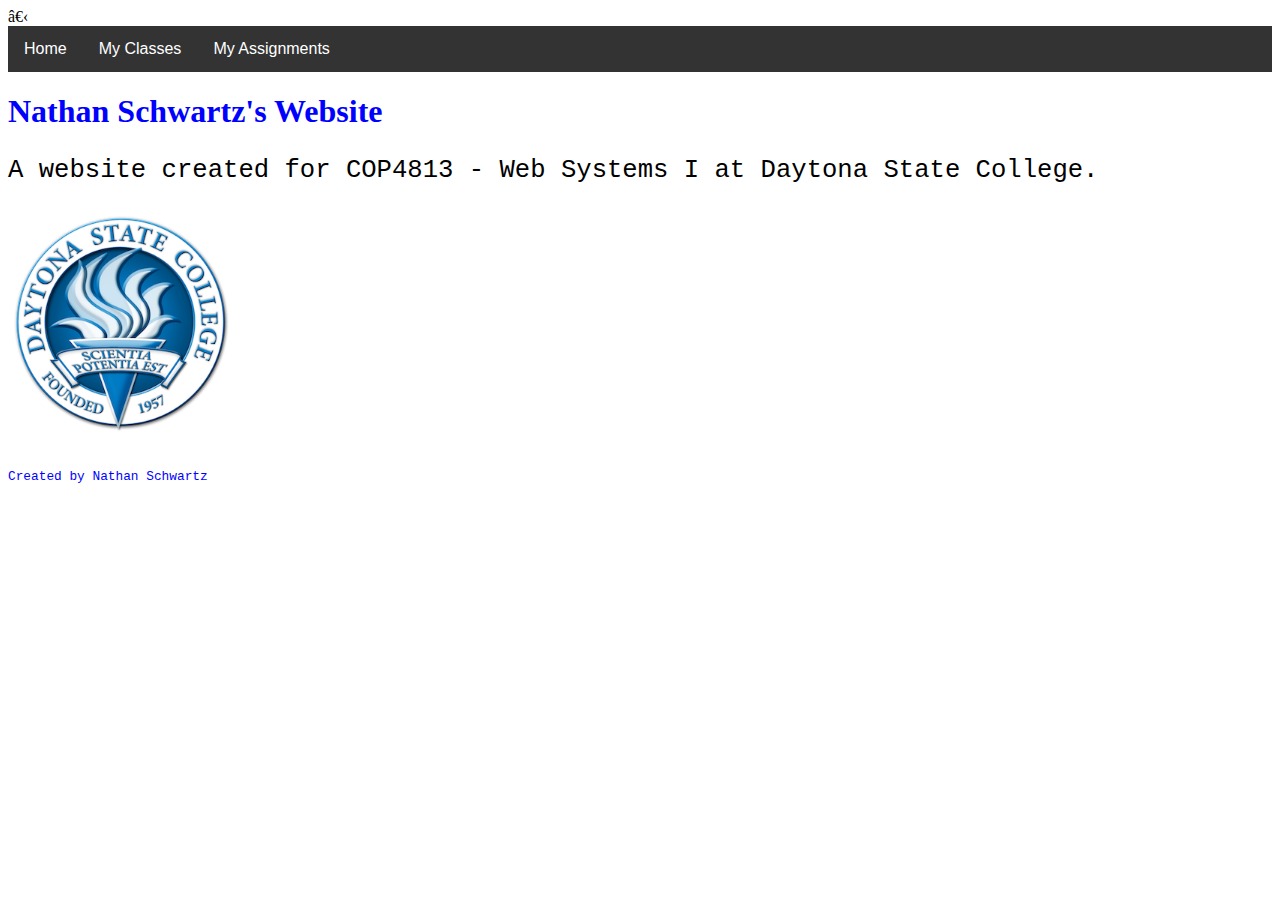
<file: index.html>
<!DOCTYPE html>
​<html lang = "en">
    <div class="navbar">
        <a class="active" href="index.html">Home</a>
        <div class="dropdown">
            <button class="dropbtn">My Classes
              <i class="fa fa-caret-down"></i>
            </button>
            <div class="dropdown-content">
              <a href="comingsoon.html">Class 1</a>
              <a href="comingsoon.html">Class 2</a>
              <a href="comingsoon.html">Class 3</a>
            </div>
        </div>
        <div class="dropdown">
            <button class="dropbtn">My Assignments
              <i class="fa fa-caret-down"></i>
            </button>
            <div class="dropdown-content">
              <a href="form.html">Assignment 1</a>
              <a href="calculator.html">Assignment 2</a>
              <a href="spirograph.html">Assignment 3</a>
              <a href="jsondisplay.html">Assignment 4</a>
              <a href="carddealer.html">Assignment 5</a>
              <a href="animation.html">Assignment 9</a>
              <a href="advising.html">Assignment 11</a>
              <a href="cms.html">Assignment 12</a>
              <a href="game.html">Assignment 13</a>
              <a href="retrosepctive.html">Assignment 15</a>
            </div>
        </div>
    </div>
    <head>
        <meta charset="UTF-8">
        <meta name="description" content="COP 4813 Class Content">
        <meta name="keywords" content="HTML, CSS, JavaScript">
        <meta name="author" content="Nathan Schwartz">
        <meta name="viewport" content="width=device-width, initial-scale=1.0">
        <link href="styles.css" rel="stylesheet" />
        <title>Nathan Schwartz's Website</title>
    </head>
    <body>
        <h1>
            Nathan Schwartz's Website
        </h1>
        <p>
        A website created for COP4813 - Web Systems I at Daytona State College.
        <p>
        <img src="Seal_of_Daytona_State_College.png" alt="Seal of Daytona State College" width="225" height="225"/>
        <footer>
            Created by Nathan Schwartz
        </footer>
    </body>
    
</html>
</file>
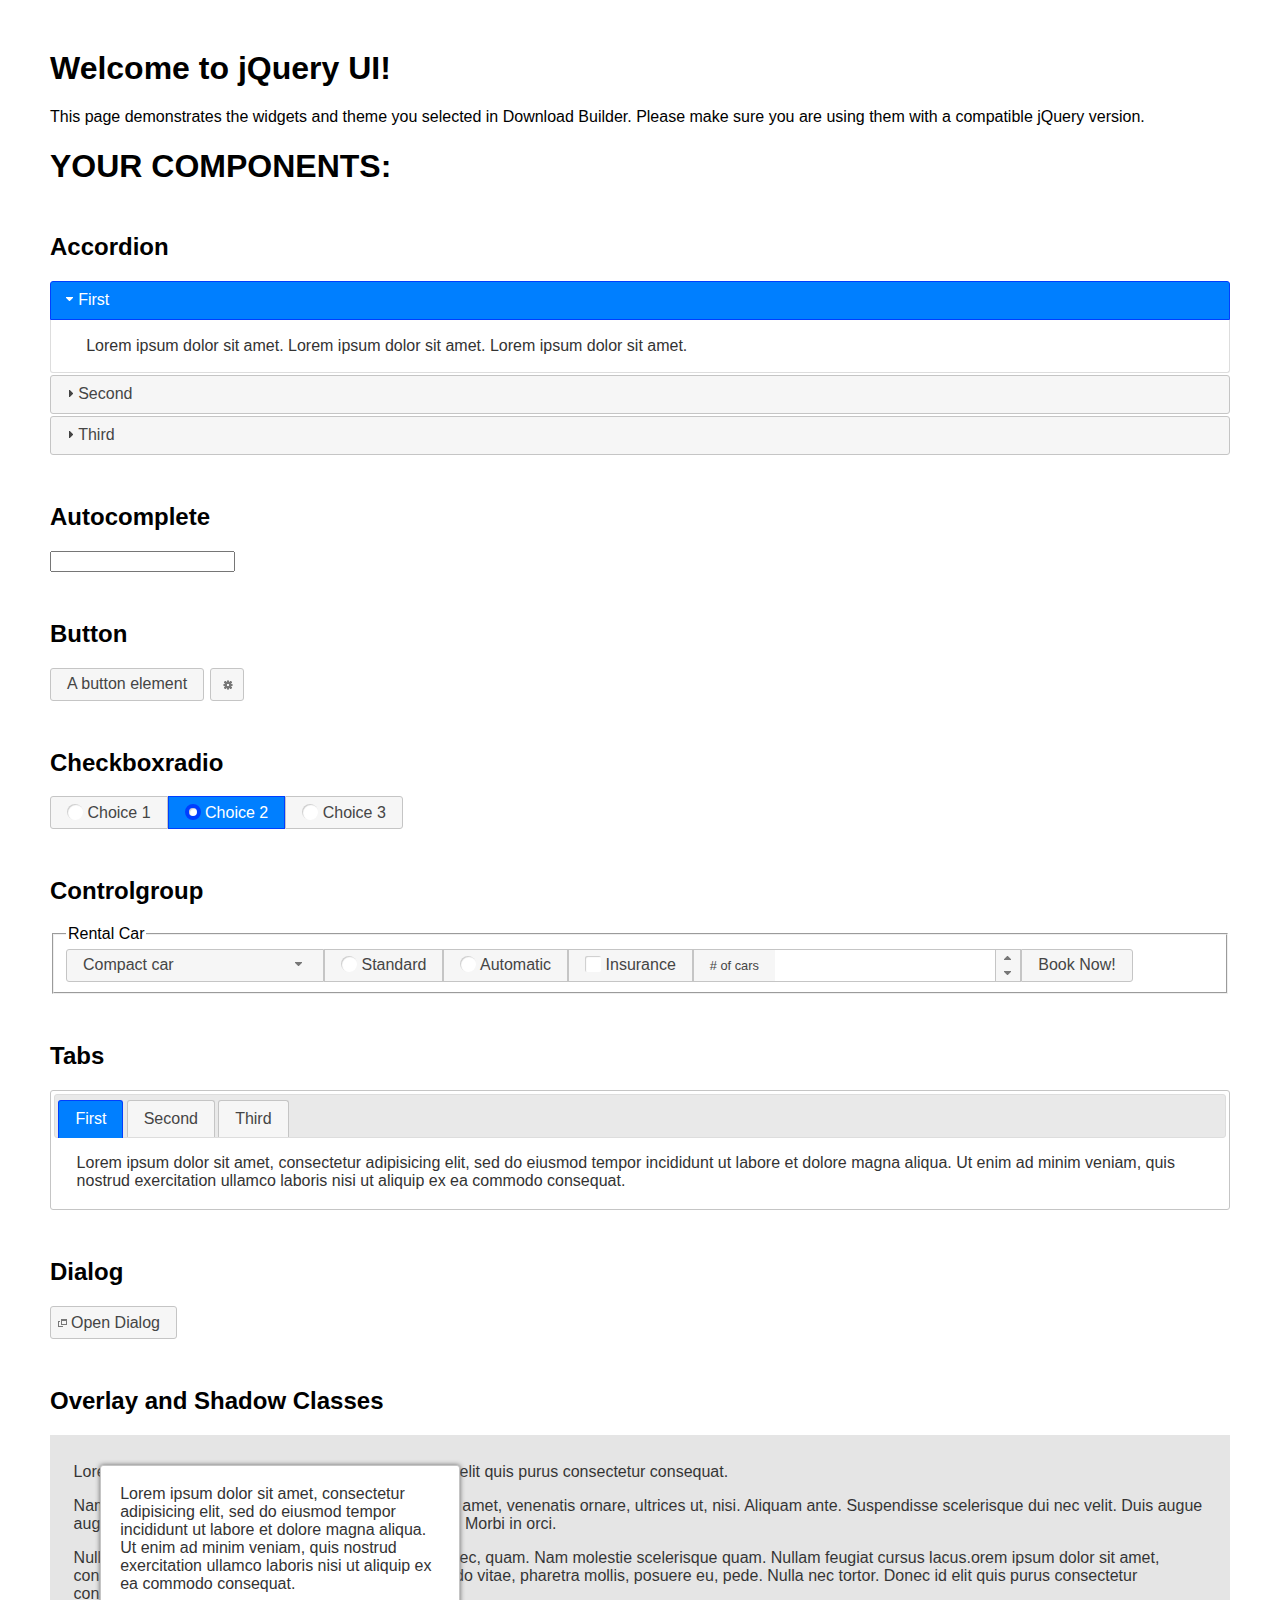
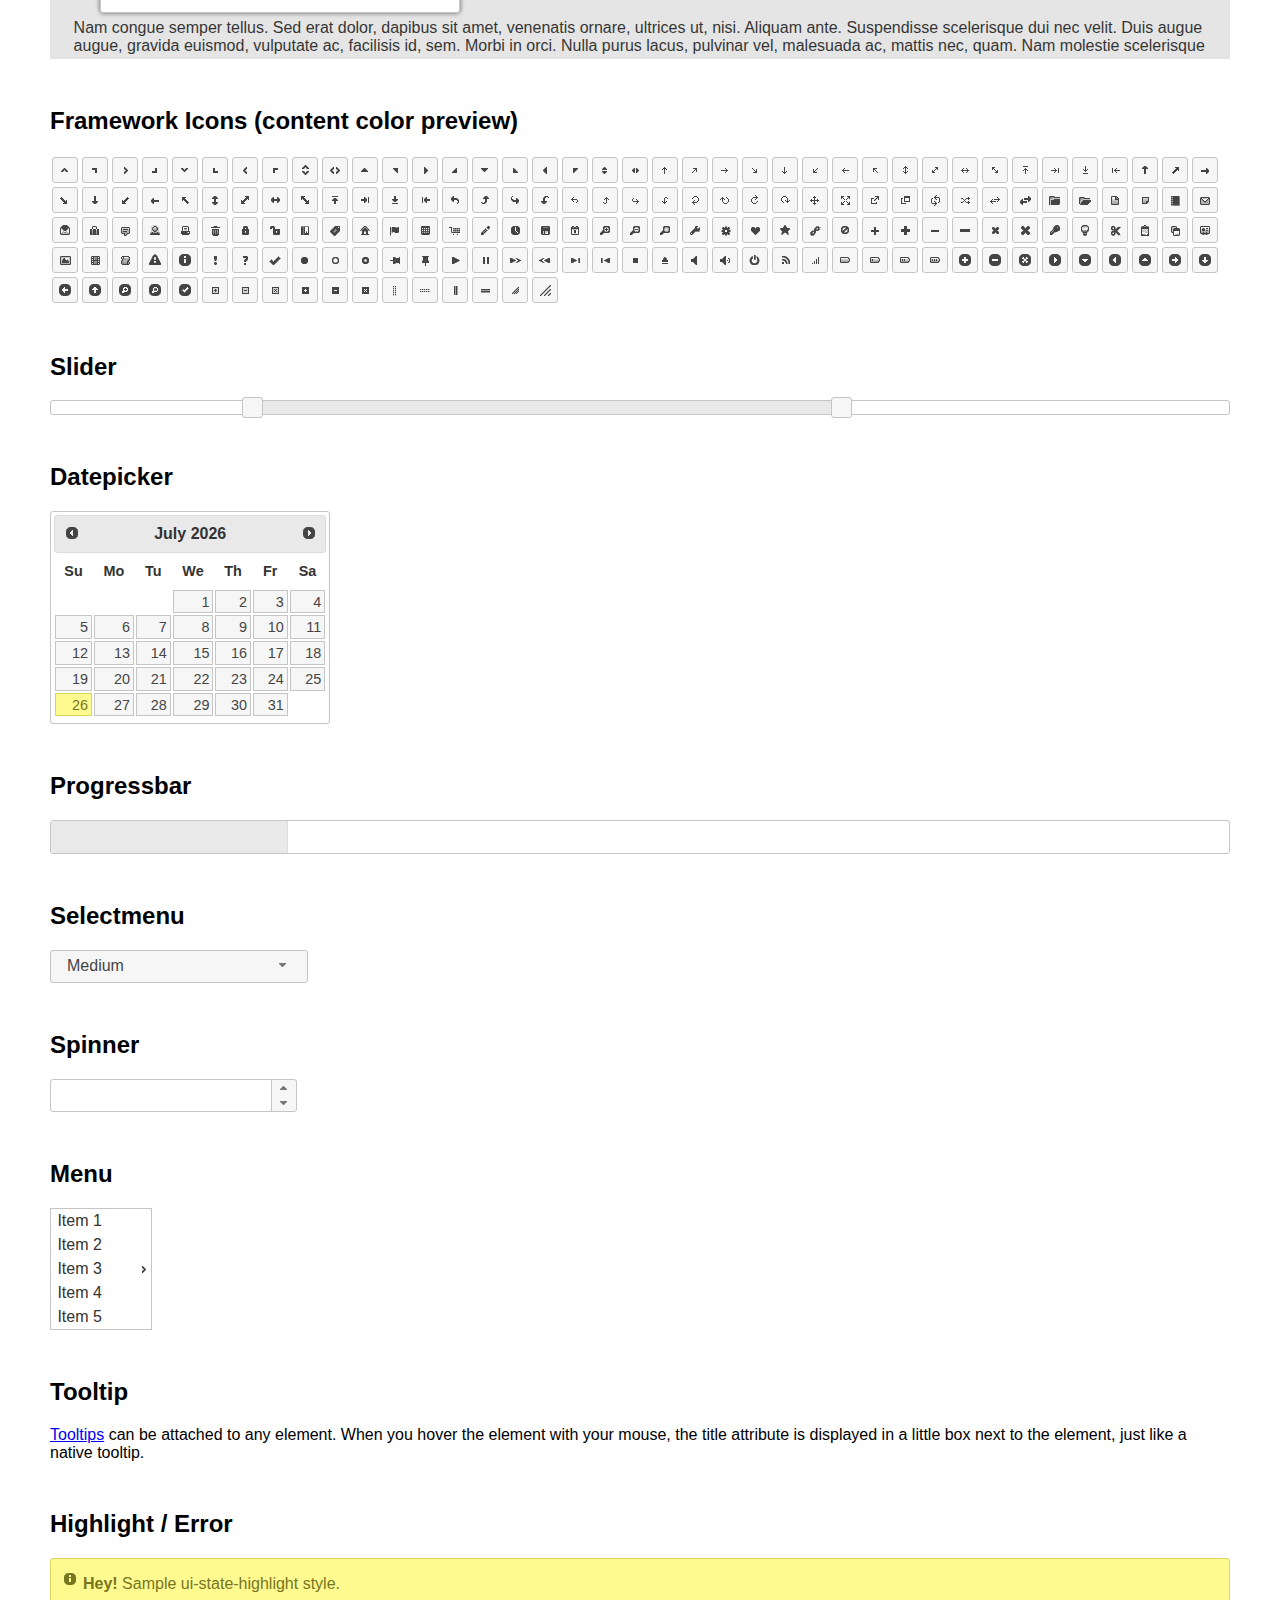
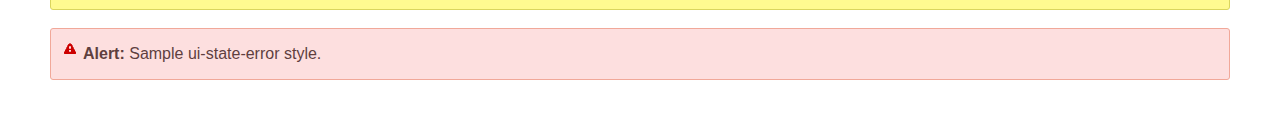
<file: jquery-ui-1.14.0/index.html>
<!doctype html>
<html lang="us">
<head>
	<meta charset="utf-8">
	<title>jQuery UI Example Page</title>
	<link href="jquery-ui.css" rel="stylesheet">
	<style>
	body{
		font-family: "Trebuchet MS", sans-serif;
		margin: 50px;
	}
	.demoHeaders {
		margin-top: 2em;
	}
	#dialog-link {
		padding: .4em 1em .4em 20px;
		text-decoration: none;
		position: relative;
	}
	#dialog-link span.ui-icon {
		margin: 0 5px 0 0;
		position: absolute;
		left: .2em;
		top: 50%;
		margin-top: -8px;
	}
	#icons {
		margin: 0;
		padding: 0;
	}
	#icons li {
		margin: 2px;
		position: relative;
		padding: 4px 0;
		cursor: pointer;
		float: left;
		list-style: none;
	}
	#icons span.ui-icon {
		float: left;
		margin: 0 4px;
	}
	.fakewindowcontain .ui-widget-overlay {
		position: absolute;
	}
	select {
		width: 200px;
	}
	</style>
</head>
<body>

<h1>Welcome to jQuery UI!</h1>

<div class="ui-widget">
	<p>This page demonstrates the widgets and theme you selected in Download Builder. Please make sure you are using them with a compatible jQuery version.</p>
</div>

<h1>YOUR COMPONENTS:</h1>

<!-- Accordion -->
<h2 class="demoHeaders">Accordion</h2>
<div id="accordion">
	<h3>First</h3>
	<div>Lorem ipsum dolor sit amet. Lorem ipsum dolor sit amet. Lorem ipsum dolor sit amet.</div>
	<h3>Second</h3>
	<div>Phasellus mattis tincidunt nibh.</div>
	<h3>Third</h3>
	<div>Nam dui erat, auctor a, dignissim quis.</div>
</div>

<!-- Autocomplete -->
<h2 class="demoHeaders">Autocomplete</h2>
<div>
	<input id="autocomplete" title="type &quot;a&quot;">
</div>

<!-- Button -->
<h2 class="demoHeaders">Button</h2>
<button id="button">A button element</button>
<button id="button-icon">An icon-only button</button>

<!-- Checkboxradio -->
<h2 class="demoHeaders">Checkboxradio</h2>
<form style="margin-top: 1em;">
	<div id="radioset">
		<input type="radio" id="radio1" name="radio"><label for="radio1">Choice 1</label>
		<input type="radio" id="radio2" name="radio" checked="checked"><label for="radio2">Choice 2</label>
		<input type="radio" id="radio3" name="radio"><label for="radio3">Choice 3</label>
	</div>
</form>

<!-- Controlgroup -->
<h2 class="demoHeaders">Controlgroup</h2>
<fieldset>
	<legend>Rental Car</legend>
	<div id="controlgroup">
		<select id="car-type">
			<option>Compact car</option>
			<option>Midsize car</option>
			<option>Full size car</option>
			<option>SUV</option>
			<option>Luxury</option>
			<option>Truck</option>
			<option>Van</option>
		</select>
		<label for="transmission-standard">Standard</label>
		<input type="radio" name="transmission" id="transmission-standard">
		<label for="transmission-automatic">Automatic</label>
		<input type="radio" name="transmission" id="transmission-automatic">
		<label for="insurance">Insurance</label>
		<input type="checkbox" name="insurance" id="insurance">
		<label for="horizontal-spinner" class="ui-controlgroup-label"># of cars</label>
		<input id="horizontal-spinner" class="ui-spinner-input">
		<button>Book Now!</button>
	</div>
</fieldset>

<!-- Tabs -->
<h2 class="demoHeaders">Tabs</h2>
<div id="tabs">
	<ul>
		<li><a href="#tabs-1">First</a></li>
		<li><a href="#tabs-2">Second</a></li>
		<li><a href="#tabs-3">Third</a></li>
	</ul>
	<div id="tabs-1">Lorem ipsum dolor sit amet, consectetur adipisicing elit, sed do eiusmod tempor incididunt ut labore et dolore magna aliqua. Ut enim ad minim veniam, quis nostrud exercitation ullamco laboris nisi ut aliquip ex ea commodo consequat.</div>
	<div id="tabs-2">Phasellus mattis tincidunt nibh. Cras orci urna, blandit id, pretium vel, aliquet ornare, felis. Maecenas scelerisque sem non nisl. Fusce sed lorem in enim dictum bibendum.</div>
	<div id="tabs-3">Nam dui erat, auctor a, dignissim quis, sollicitudin eu, felis. Pellentesque nisi urna, interdum eget, sagittis et, consequat vestibulum, lacus. Mauris porttitor ullamcorper augue.</div>
</div>

<h2 class="demoHeaders">Dialog</h2>
<p>
	<button id="dialog-link" class="ui-button ui-corner-all ui-widget">
		<span class="ui-icon ui-icon-newwin"></span>Open Dialog
	</button>
</p>

<h2 class="demoHeaders">Overlay and Shadow Classes</h2>
<div style="position: relative; width: 96%; height: 200px; padding:1% 2%; overflow:hidden;" class="fakewindowcontain">
	<p>Lorem ipsum dolor sit amet,  Nulla nec tortor. Donec id elit quis purus consectetur consequat. </p><p>Nam congue semper tellus. Sed erat dolor, dapibus sit amet, venenatis ornare, ultrices ut, nisi. Aliquam ante. Suspendisse scelerisque dui nec velit. Duis augue augue, gravida euismod, vulputate ac, facilisis id, sem. Morbi in orci. </p><p>Nulla purus lacus, pulvinar vel, malesuada ac, mattis nec, quam. Nam molestie scelerisque quam. Nullam feugiat cursus lacus.orem ipsum dolor sit amet, consectetur adipiscing elit. Donec libero risus, commodo vitae, pharetra mollis, posuere eu, pede. Nulla nec tortor. Donec id elit quis purus consectetur consequat. </p><p>Nam congue semper tellus. Sed erat dolor, dapibus sit amet, venenatis ornare, ultrices ut, nisi. Aliquam ante. Suspendisse scelerisque dui nec velit. Duis augue augue, gravida euismod, vulputate ac, facilisis id, sem. Morbi in orci. Nulla purus lacus, pulvinar vel, malesuada ac, mattis nec, quam. Nam molestie scelerisque quam. </p><p>Nullam feugiat cursus lacus.orem ipsum dolor sit amet, consectetur adipiscing elit. Donec libero risus, commodo vitae, pharetra mollis, posuere eu, pede. Nulla nec tortor. Donec id elit quis purus consectetur consequat. Nam congue semper tellus. Sed erat dolor, dapibus sit amet, venenatis ornare, ultrices ut, nisi. Aliquam ante. </p><p>Suspendisse scelerisque dui nec velit. Duis augue augue, gravida euismod, vulputate ac, facilisis id, sem. Morbi in orci. Nulla purus lacus, pulvinar vel, malesuada ac, mattis nec, quam. Nam molestie scelerisque quam. Nullam feugiat cursus lacus.orem ipsum dolor sit amet, consectetur adipiscing elit. Donec libero risus, commodo vitae, pharetra mollis, posuere eu, pede. Nulla nec tortor. Donec id elit quis purus consectetur consequat. Nam congue semper tellus. Sed erat dolor, dapibus sit amet, venenatis ornare, ultrices ut, nisi. </p>

	<!-- ui-dialog -->
	<div class="ui-widget-overlay ui-front"></div>
	<div style="position: absolute; width: 320px; left: 50px; top: 30px; padding: 1.2em" class="ui-widget ui-front ui-widget-content ui-corner-all ui-widget-shadow">
		Lorem ipsum dolor sit amet, consectetur adipisicing elit, sed do eiusmod tempor incididunt ut labore et dolore magna aliqua. Ut enim ad minim veniam, quis nostrud exercitation ullamco laboris nisi ut aliquip ex ea commodo consequat.
	</div>

</div>

<!-- ui-dialog -->
<div id="dialog" title="Dialog Title">
	<p>Lorem ipsum dolor sit amet, consectetur adipisicing elit, sed do eiusmod tempor incididunt ut labore et dolore magna aliqua. Ut enim ad minim veniam, quis nostrud exercitation ullamco laboris nisi ut aliquip ex ea commodo consequat.</p>
</div>


<h2 class="demoHeaders">Framework Icons (content color preview)</h2>
<ul id="icons" class="ui-widget ui-helper-clearfix">
	<li class="ui-state-default ui-corner-all" title=".ui-icon-caret-1-n"><span class="ui-icon ui-icon-caret-1-n"></span></li>
	<li class="ui-state-default ui-corner-all" title=".ui-icon-caret-1-ne"><span class="ui-icon ui-icon-caret-1-ne"></span></li>
	<li class="ui-state-default ui-corner-all" title=".ui-icon-caret-1-e"><span class="ui-icon ui-icon-caret-1-e"></span></li>
	<li class="ui-state-default ui-corner-all" title=".ui-icon-caret-1-se"><span class="ui-icon ui-icon-caret-1-se"></span></li>
	<li class="ui-state-default ui-corner-all" title=".ui-icon-caret-1-s"><span class="ui-icon ui-icon-caret-1-s"></span></li>
	<li class="ui-state-default ui-corner-all" title=".ui-icon-caret-1-sw"><span class="ui-icon ui-icon-caret-1-sw"></span></li>
	<li class="ui-state-default ui-corner-all" title=".ui-icon-caret-1-w"><span class="ui-icon ui-icon-caret-1-w"></span></li>
	<li class="ui-state-default ui-corner-all" title=".ui-icon-caret-1-nw"><span class="ui-icon ui-icon-caret-1-nw"></span></li>
	<li class="ui-state-default ui-corner-all" title=".ui-icon-caret-2-n-s"><span class="ui-icon ui-icon-caret-2-n-s"></span></li>
	<li class="ui-state-default ui-corner-all" title=".ui-icon-caret-2-e-w"><span class="ui-icon ui-icon-caret-2-e-w"></span></li>
	<li class="ui-state-default ui-corner-all" title=".ui-icon-triangle-1-n"><span class="ui-icon ui-icon-triangle-1-n"></span></li>
	<li class="ui-state-default ui-corner-all" title=".ui-icon-triangle-1-ne"><span class="ui-icon ui-icon-triangle-1-ne"></span></li>
	<li class="ui-state-default ui-corner-all" title=".ui-icon-triangle-1-e"><span class="ui-icon ui-icon-triangle-1-e"></span></li>
	<li class="ui-state-default ui-corner-all" title=".ui-icon-triangle-1-se"><span class="ui-icon ui-icon-triangle-1-se"></span></li>
	<li class="ui-state-default ui-corner-all" title=".ui-icon-triangle-1-s"><span class="ui-icon ui-icon-triangle-1-s"></span></li>
	<li class="ui-state-default ui-corner-all" title=".ui-icon-triangle-1-sw"><span class="ui-icon ui-icon-triangle-1-sw"></span></li>
	<li class="ui-state-default ui-corner-all" title=".ui-icon-triangle-1-w"><span class="ui-icon ui-icon-triangle-1-w"></span></li>
	<li class="ui-state-default ui-corner-all" title=".ui-icon-triangle-1-nw"><span class="ui-icon ui-icon-triangle-1-nw"></span></li>
	<li class="ui-state-default ui-corner-all" title=".ui-icon-triangle-2-n-s"><span class="ui-icon ui-icon-triangle-2-n-s"></span></li>
	<li class="ui-state-default ui-corner-all" title=".ui-icon-triangle-2-e-w"><span class="ui-icon ui-icon-triangle-2-e-w"></span></li>
	<li class="ui-state-default ui-corner-all" title=".ui-icon-arrow-1-n"><span class="ui-icon ui-icon-arrow-1-n"></span></li>
	<li class="ui-state-default ui-corner-all" title=".ui-icon-arrow-1-ne"><span class="ui-icon ui-icon-arrow-1-ne"></span></li>
	<li class="ui-state-default ui-corner-all" title=".ui-icon-arrow-1-e"><span class="ui-icon ui-icon-arrow-1-e"></span></li>
	<li class="ui-state-default ui-corner-all" title=".ui-icon-arrow-1-se"><span class="ui-icon ui-icon-arrow-1-se"></span></li>
	<li class="ui-state-default ui-corner-all" title=".ui-icon-arrow-1-s"><span class="ui-icon ui-icon-arrow-1-s"></span></li>
	<li class="ui-state-default ui-corner-all" title=".ui-icon-arrow-1-sw"><span class="ui-icon ui-icon-arrow-1-sw"></span></li>
	<li class="ui-state-default ui-corner-all" title=".ui-icon-arrow-1-w"><span class="ui-icon ui-icon-arrow-1-w"></span></li>
	<li class="ui-state-default ui-corner-all" title=".ui-icon-arrow-1-nw"><span class="ui-icon ui-icon-arrow-1-nw"></span></li>
	<li class="ui-state-default ui-corner-all" title=".ui-icon-arrow-2-n-s"><span class="ui-icon ui-icon-arrow-2-n-s"></span></li>
	<li class="ui-state-default ui-corner-all" title=".ui-icon-arrow-2-ne-sw"><span class="ui-icon ui-icon-arrow-2-ne-sw"></span></li>
	<li class="ui-state-default ui-corner-all" title=".ui-icon-arrow-2-e-w"><span class="ui-icon ui-icon-arrow-2-e-w"></span></li>
	<li class="ui-state-default ui-corner-all" title=".ui-icon-arrow-2-se-nw"><span class="ui-icon ui-icon-arrow-2-se-nw"></span></li>
	<li class="ui-state-default ui-corner-all" title=".ui-icon-arrowstop-1-n"><span class="ui-icon ui-icon-arrowstop-1-n"></span></li>
	<li class="ui-state-default ui-corner-all" title=".ui-icon-arrowstop-1-e"><span class="ui-icon ui-icon-arrowstop-1-e"></span></li>
	<li class="ui-state-default ui-corner-all" title=".ui-icon-arrowstop-1-s"><span class="ui-icon ui-icon-arrowstop-1-s"></span></li>
	<li class="ui-state-default ui-corner-all" title=".ui-icon-arrowstop-1-w"><span class="ui-icon ui-icon-arrowstop-1-w"></span></li>
	<li class="ui-state-default ui-corner-all" title=".ui-icon-arrowthick-1-n"><span class="ui-icon ui-icon-arrowthick-1-n"></span></li>
	<li class="ui-state-default ui-corner-all" title=".ui-icon-arrowthick-1-ne"><span class="ui-icon ui-icon-arrowthick-1-ne"></span></li>
	<li class="ui-state-default ui-corner-all" title=".ui-icon-arrowthick-1-e"><span class="ui-icon ui-icon-arrowthick-1-e"></span></li>
	<li class="ui-state-default ui-corner-all" title=".ui-icon-arrowthick-1-se"><span class="ui-icon ui-icon-arrowthick-1-se"></span></li>
	<li class="ui-state-default ui-corner-all" title=".ui-icon-arrowthick-1-s"><span class="ui-icon ui-icon-arrowthick-1-s"></span></li>
	<li class="ui-state-default ui-corner-all" title=".ui-icon-arrowthick-1-sw"><span class="ui-icon ui-icon-arrowthick-1-sw"></span></li>
	<li class="ui-state-default ui-corner-all" title=".ui-icon-arrowthick-1-w"><span class="ui-icon ui-icon-arrowthick-1-w"></span></li>
	<li class="ui-state-default ui-corner-all" title=".ui-icon-arrowthick-1-nw"><span class="ui-icon ui-icon-arrowthick-1-nw"></span></li>
	<li class="ui-state-default ui-corner-all" title=".ui-icon-arrowthick-2-n-s"><span class="ui-icon ui-icon-arrowthick-2-n-s"></span></li>
	<li class="ui-state-default ui-corner-all" title=".ui-icon-arrowthick-2-ne-sw"><span class="ui-icon ui-icon-arrowthick-2-ne-sw"></span></li>
	<li class="ui-state-default ui-corner-all" title=".ui-icon-arrowthick-2-e-w"><span class="ui-icon ui-icon-arrowthick-2-e-w"></span></li>
	<li class="ui-state-default ui-corner-all" title=".ui-icon-arrowthick-2-se-nw"><span class="ui-icon ui-icon-arrowthick-2-se-nw"></span></li>
	<li class="ui-state-default ui-corner-all" title=".ui-icon-arrowthickstop-1-n"><span class="ui-icon ui-icon-arrowthickstop-1-n"></span></li>
	<li class="ui-state-default ui-corner-all" title=".ui-icon-arrowthickstop-1-e"><span class="ui-icon ui-icon-arrowthickstop-1-e"></span></li>
	<li class="ui-state-default ui-corner-all" title=".ui-icon-arrowthickstop-1-s"><span class="ui-icon ui-icon-arrowthickstop-1-s"></span></li>
	<li class="ui-state-default ui-corner-all" title=".ui-icon-arrowthickstop-1-w"><span class="ui-icon ui-icon-arrowthickstop-1-w"></span></li>
	<li class="ui-state-default ui-corner-all" title=".ui-icon-arrowreturnthick-1-w"><span class="ui-icon ui-icon-arrowreturnthick-1-w"></span></li>
	<li class="ui-state-default ui-corner-all" title=".ui-icon-arrowreturnthick-1-n"><span class="ui-icon ui-icon-arrowreturnthick-1-n"></span></li>
	<li class="ui-state-default ui-corner-all" title=".ui-icon-arrowreturnthick-1-e"><span class="ui-icon ui-icon-arrowreturnthick-1-e"></span></li>
	<li class="ui-state-default ui-corner-all" title=".ui-icon-arrowreturnthick-1-s"><span class="ui-icon ui-icon-arrowreturnthick-1-s"></span></li>
	<li class="ui-state-default ui-corner-all" title=".ui-icon-arrowreturn-1-w"><span class="ui-icon ui-icon-arrowreturn-1-w"></span></li>
	<li class="ui-state-default ui-corner-all" title=".ui-icon-arrowreturn-1-n"><span class="ui-icon ui-icon-arrowreturn-1-n"></span></li>
	<li class="ui-state-default ui-corner-all" title=".ui-icon-arrowreturn-1-e"><span class="ui-icon ui-icon-arrowreturn-1-e"></span></li>
	<li class="ui-state-default ui-corner-all" title=".ui-icon-arrowreturn-1-s"><span class="ui-icon ui-icon-arrowreturn-1-s"></span></li>
	<li class="ui-state-default ui-corner-all" title=".ui-icon-arrowrefresh-1-w"><span class="ui-icon ui-icon-arrowrefresh-1-w"></span></li>
	<li class="ui-state-default ui-corner-all" title=".ui-icon-arrowrefresh-1-n"><span class="ui-icon ui-icon-arrowrefresh-1-n"></span></li>
	<li class="ui-state-default ui-corner-all" title=".ui-icon-arrowrefresh-1-e"><span class="ui-icon ui-icon-arrowrefresh-1-e"></span></li>
	<li class="ui-state-default ui-corner-all" title=".ui-icon-arrowrefresh-1-s"><span class="ui-icon ui-icon-arrowrefresh-1-s"></span></li>
	<li class="ui-state-default ui-corner-all" title=".ui-icon-arrow-4"><span class="ui-icon ui-icon-arrow-4"></span></li>
	<li class="ui-state-default ui-corner-all" title=".ui-icon-arrow-4-diag"><span class="ui-icon ui-icon-arrow-4-diag"></span></li>
	<li class="ui-state-default ui-corner-all" title=".ui-icon-extlink"><span class="ui-icon ui-icon-extlink"></span></li>
	<li class="ui-state-default ui-corner-all" title=".ui-icon-newwin"><span class="ui-icon ui-icon-newwin"></span></li>
	<li class="ui-state-default ui-corner-all" title=".ui-icon-refresh"><span class="ui-icon ui-icon-refresh"></span></li>
	<li class="ui-state-default ui-corner-all" title=".ui-icon-shuffle"><span class="ui-icon ui-icon-shuffle"></span></li>
	<li class="ui-state-default ui-corner-all" title=".ui-icon-transfer-e-w"><span class="ui-icon ui-icon-transfer-e-w"></span></li>
	<li class="ui-state-default ui-corner-all" title=".ui-icon-transferthick-e-w"><span class="ui-icon ui-icon-transferthick-e-w"></span></li>
	<li class="ui-state-default ui-corner-all" title=".ui-icon-folder-collapsed"><span class="ui-icon ui-icon-folder-collapsed"></span></li>
	<li class="ui-state-default ui-corner-all" title=".ui-icon-folder-open"><span class="ui-icon ui-icon-folder-open"></span></li>
	<li class="ui-state-default ui-corner-all" title=".ui-icon-document"><span class="ui-icon ui-icon-document"></span></li>
	<li class="ui-state-default ui-corner-all" title=".ui-icon-document-b"><span class="ui-icon ui-icon-document-b"></span></li>
	<li class="ui-state-default ui-corner-all" title=".ui-icon-note"><span class="ui-icon ui-icon-note"></span></li>
	<li class="ui-state-default ui-corner-all" title=".ui-icon-mail-closed"><span class="ui-icon ui-icon-mail-closed"></span></li>
	<li class="ui-state-default ui-corner-all" title=".ui-icon-mail-open"><span class="ui-icon ui-icon-mail-open"></span></li>
	<li class="ui-state-default ui-corner-all" title=".ui-icon-suitcase"><span class="ui-icon ui-icon-suitcase"></span></li>
	<li class="ui-state-default ui-corner-all" title=".ui-icon-comment"><span class="ui-icon ui-icon-comment"></span></li>
	<li class="ui-state-default ui-corner-all" title=".ui-icon-person"><span class="ui-icon ui-icon-person"></span></li>
	<li class="ui-state-default ui-corner-all" title=".ui-icon-print"><span class="ui-icon ui-icon-print"></span></li>
	<li class="ui-state-default ui-corner-all" title=".ui-icon-trash"><span class="ui-icon ui-icon-trash"></span></li>
	<li class="ui-state-default ui-corner-all" title=".ui-icon-locked"><span class="ui-icon ui-icon-locked"></span></li>
	<li class="ui-state-default ui-corner-all" title=".ui-icon-unlocked"><span class="ui-icon ui-icon-unlocked"></span></li>
	<li class="ui-state-default ui-corner-all" title=".ui-icon-bookmark"><span class="ui-icon ui-icon-bookmark"></span></li>
	<li class="ui-state-default ui-corner-all" title=".ui-icon-tag"><span class="ui-icon ui-icon-tag"></span></li>
	<li class="ui-state-default ui-corner-all" title=".ui-icon-home"><span class="ui-icon ui-icon-home"></span></li>
	<li class="ui-state-default ui-corner-all" title=".ui-icon-flag"><span class="ui-icon ui-icon-flag"></span></li>
	<li class="ui-state-default ui-corner-all" title=".ui-icon-calculator"><span class="ui-icon ui-icon-calculator"></span></li>
	<li class="ui-state-default ui-corner-all" title=".ui-icon-cart"><span class="ui-icon ui-icon-cart"></span></li>
	<li class="ui-state-default ui-corner-all" title=".ui-icon-pencil"><span class="ui-icon ui-icon-pencil"></span></li>
	<li class="ui-state-default ui-corner-all" title=".ui-icon-clock"><span class="ui-icon ui-icon-clock"></span></li>
	<li class="ui-state-default ui-corner-all" title=".ui-icon-disk"><span class="ui-icon ui-icon-disk"></span></li>
	<li class="ui-state-default ui-corner-all" title=".ui-icon-calendar"><span class="ui-icon ui-icon-calendar"></span></li>
	<li class="ui-state-default ui-corner-all" title=".ui-icon-zoomin"><span class="ui-icon ui-icon-zoomin"></span></li>
	<li class="ui-state-default ui-corner-all" title=".ui-icon-zoomout"><span class="ui-icon ui-icon-zoomout"></span></li>
	<li class="ui-state-default ui-corner-all" title=".ui-icon-search"><span class="ui-icon ui-icon-search"></span></li>
	<li class="ui-state-default ui-corner-all" title=".ui-icon-wrench"><span class="ui-icon ui-icon-wrench"></span></li>
	<li class="ui-state-default ui-corner-all" title=".ui-icon-gear"><span class="ui-icon ui-icon-gear"></span></li>
	<li class="ui-state-default ui-corner-all" title=".ui-icon-heart"><span class="ui-icon ui-icon-heart"></span></li>
	<li class="ui-state-default ui-corner-all" title=".ui-icon-star"><span class="ui-icon ui-icon-star"></span></li>
	<li class="ui-state-default ui-corner-all" title=".ui-icon-link"><span class="ui-icon ui-icon-link"></span></li>
	<li class="ui-state-default ui-corner-all" title=".ui-icon-cancel"><span class="ui-icon ui-icon-cancel"></span></li>
	<li class="ui-state-default ui-corner-all" title=".ui-icon-plus"><span class="ui-icon ui-icon-plus"></span></li>
	<li class="ui-state-default ui-corner-all" title=".ui-icon-plusthick"><span class="ui-icon ui-icon-plusthick"></span></li>
	<li class="ui-state-default ui-corner-all" title=".ui-icon-minus"><span class="ui-icon ui-icon-minus"></span></li>
	<li class="ui-state-default ui-corner-all" title=".ui-icon-minusthick"><span class="ui-icon ui-icon-minusthick"></span></li>
	<li class="ui-state-default ui-corner-all" title=".ui-icon-close"><span class="ui-icon ui-icon-close"></span></li>
	<li class="ui-state-default ui-corner-all" title=".ui-icon-closethick"><span class="ui-icon ui-icon-closethick"></span></li>
	<li class="ui-state-default ui-corner-all" title=".ui-icon-key"><span class="ui-icon ui-icon-key"></span></li>
	<li class="ui-state-default ui-corner-all" title=".ui-icon-lightbulb"><span class="ui-icon ui-icon-lightbulb"></span></li>
	<li class="ui-state-default ui-corner-all" title=".ui-icon-scissors"><span class="ui-icon ui-icon-scissors"></span></li>
	<li class="ui-state-default ui-corner-all" title=".ui-icon-clipboard"><span class="ui-icon ui-icon-clipboard"></span></li>
	<li class="ui-state-default ui-corner-all" title=".ui-icon-copy"><span class="ui-icon ui-icon-copy"></span></li>
	<li class="ui-state-default ui-corner-all" title=".ui-icon-contact"><span class="ui-icon ui-icon-contact"></span></li>
	<li class="ui-state-default ui-corner-all" title=".ui-icon-image"><span class="ui-icon ui-icon-image"></span></li>
	<li class="ui-state-default ui-corner-all" title=".ui-icon-video"><span class="ui-icon ui-icon-video"></span></li>
	<li class="ui-state-default ui-corner-all" title=".ui-icon-script"><span class="ui-icon ui-icon-script"></span></li>
	<li class="ui-state-default ui-corner-all" title=".ui-icon-alert"><span class="ui-icon ui-icon-alert"></span></li>
	<li class="ui-state-default ui-corner-all" title=".ui-icon-info"><span class="ui-icon ui-icon-info"></span></li>
	<li class="ui-state-default ui-corner-all" title=".ui-icon-notice"><span class="ui-icon ui-icon-notice"></span></li>
	<li class="ui-state-default ui-corner-all" title=".ui-icon-help"><span class="ui-icon ui-icon-help"></span></li>
	<li class="ui-state-default ui-corner-all" title=".ui-icon-check"><span class="ui-icon ui-icon-check"></span></li>
	<li class="ui-state-default ui-corner-all" title=".ui-icon-bullet"><span class="ui-icon ui-icon-bullet"></span></li>
	<li class="ui-state-default ui-corner-all" title=".ui-icon-radio-off"><span class="ui-icon ui-icon-radio-off"></span></li>
	<li class="ui-state-default ui-corner-all" title=".ui-icon-radio-on"><span class="ui-icon ui-icon-radio-on"></span></li>
	<li class="ui-state-default ui-corner-all" title=".ui-icon-pin-w"><span class="ui-icon ui-icon-pin-w"></span></li>
	<li class="ui-state-default ui-corner-all" title=".ui-icon-pin-s"><span class="ui-icon ui-icon-pin-s"></span></li>
	<li class="ui-state-default ui-corner-all" title=".ui-icon-play"><span class="ui-icon ui-icon-play"></span></li>
	<li class="ui-state-default ui-corner-all" title=".ui-icon-pause"><span class="ui-icon ui-icon-pause"></span></li>
	<li class="ui-state-default ui-corner-all" title=".ui-icon-seek-next"><span class="ui-icon ui-icon-seek-next"></span></li>
	<li class="ui-state-default ui-corner-all" title=".ui-icon-seek-prev"><span class="ui-icon ui-icon-seek-prev"></span></li>
	<li class="ui-state-default ui-corner-all" title=".ui-icon-seek-end"><span class="ui-icon ui-icon-seek-end"></span></li>
	<li class="ui-state-default ui-corner-all" title=".ui-icon-seek-first"><span class="ui-icon ui-icon-seek-first"></span></li>
	<li class="ui-state-default ui-corner-all" title=".ui-icon-stop"><span class="ui-icon ui-icon-stop"></span></li>
	<li class="ui-state-default ui-corner-all" title=".ui-icon-eject"><span class="ui-icon ui-icon-eject"></span></li>
	<li class="ui-state-default ui-corner-all" title=".ui-icon-volume-off"><span class="ui-icon ui-icon-volume-off"></span></li>
	<li class="ui-state-default ui-corner-all" title=".ui-icon-volume-on"><span class="ui-icon ui-icon-volume-on"></span></li>
	<li class="ui-state-default ui-corner-all" title=".ui-icon-power"><span class="ui-icon ui-icon-power"></span></li>
	<li class="ui-state-default ui-corner-all" title=".ui-icon-signal-diag"><span class="ui-icon ui-icon-signal-diag"></span></li>
	<li class="ui-state-default ui-corner-all" title=".ui-icon-signal"><span class="ui-icon ui-icon-signal"></span></li>
	<li class="ui-state-default ui-corner-all" title=".ui-icon-battery-0"><span class="ui-icon ui-icon-battery-0"></span></li>
	<li class="ui-state-default ui-corner-all" title=".ui-icon-battery-1"><span class="ui-icon ui-icon-battery-1"></span></li>
	<li class="ui-state-default ui-corner-all" title=".ui-icon-battery-2"><span class="ui-icon ui-icon-battery-2"></span></li>
	<li class="ui-state-default ui-corner-all" title=".ui-icon-battery-3"><span class="ui-icon ui-icon-battery-3"></span></li>
	<li class="ui-state-default ui-corner-all" title=".ui-icon-circle-plus"><span class="ui-icon ui-icon-circle-plus"></span></li>
	<li class="ui-state-default ui-corner-all" title=".ui-icon-circle-minus"><span class="ui-icon ui-icon-circle-minus"></span></li>
	<li class="ui-state-default ui-corner-all" title=".ui-icon-circle-close"><span class="ui-icon ui-icon-circle-close"></span></li>
	<li class="ui-state-default ui-corner-all" title=".ui-icon-circle-triangle-e"><span class="ui-icon ui-icon-circle-triangle-e"></span></li>
	<li class="ui-state-default ui-corner-all" title=".ui-icon-circle-triangle-s"><span class="ui-icon ui-icon-circle-triangle-s"></span></li>
	<li class="ui-state-default ui-corner-all" title=".ui-icon-circle-triangle-w"><span class="ui-icon ui-icon-circle-triangle-w"></span></li>
	<li class="ui-state-default ui-corner-all" title=".ui-icon-circle-triangle-n"><span class="ui-icon ui-icon-circle-triangle-n"></span></li>
	<li class="ui-state-default ui-corner-all" title=".ui-icon-circle-arrow-e"><span class="ui-icon ui-icon-circle-arrow-e"></span></li>
	<li class="ui-state-default ui-corner-all" title=".ui-icon-circle-arrow-s"><span class="ui-icon ui-icon-circle-arrow-s"></span></li>
	<li class="ui-state-default ui-corner-all" title=".ui-icon-circle-arrow-w"><span class="ui-icon ui-icon-circle-arrow-w"></span></li>
	<li class="ui-state-default ui-corner-all" title=".ui-icon-circle-arrow-n"><span class="ui-icon ui-icon-circle-arrow-n"></span></li>
	<li class="ui-state-default ui-corner-all" title=".ui-icon-circle-zoomin"><span class="ui-icon ui-icon-circle-zoomin"></span></li>
	<li class="ui-state-default ui-corner-all" title=".ui-icon-circle-zoomout"><span class="ui-icon ui-icon-circle-zoomout"></span></li>
	<li class="ui-state-default ui-corner-all" title=".ui-icon-circle-check"><span class="ui-icon ui-icon-circle-check"></span></li>
	<li class="ui-state-default ui-corner-all" title=".ui-icon-circlesmall-plus"><span class="ui-icon ui-icon-circlesmall-plus"></span></li>
	<li class="ui-state-default ui-corner-all" title=".ui-icon-circlesmall-minus"><span class="ui-icon ui-icon-circlesmall-minus"></span></li>
	<li class="ui-state-default ui-corner-all" title=".ui-icon-circlesmall-close"><span class="ui-icon ui-icon-circlesmall-close"></span></li>
	<li class="ui-state-default ui-corner-all" title=".ui-icon-squaresmall-plus"><span class="ui-icon ui-icon-squaresmall-plus"></span></li>
	<li class="ui-state-default ui-corner-all" title=".ui-icon-squaresmall-minus"><span class="ui-icon ui-icon-squaresmall-minus"></span></li>
	<li class="ui-state-default ui-corner-all" title=".ui-icon-squaresmall-close"><span class="ui-icon ui-icon-squaresmall-close"></span></li>
	<li class="ui-state-default ui-corner-all" title=".ui-icon-grip-dotted-vertical"><span class="ui-icon ui-icon-grip-dotted-vertical"></span></li>
	<li class="ui-state-default ui-corner-all" title=".ui-icon-grip-dotted-horizontal"><span class="ui-icon ui-icon-grip-dotted-horizontal"></span></li>
	<li class="ui-state-default ui-corner-all" title=".ui-icon-grip-solid-vertical"><span class="ui-icon ui-icon-grip-solid-vertical"></span></li>
	<li class="ui-state-default ui-corner-all" title=".ui-icon-grip-solid-horizontal"><span class="ui-icon ui-icon-grip-solid-horizontal"></span></li>
	<li class="ui-state-default ui-corner-all" title=".ui-icon-gripsmall-diagonal-se"><span class="ui-icon ui-icon-gripsmall-diagonal-se"></span></li>
	<li class="ui-state-default ui-corner-all" title=".ui-icon-grip-diagonal-se"><span class="ui-icon ui-icon-grip-diagonal-se"></span></li>
</ul>

<!-- Slider -->
<h2 class="demoHeaders">Slider</h2>
<div id="slider"></div>

<!-- Datepicker -->
<h2 class="demoHeaders">Datepicker</h2>
<div id="datepicker"></div>

<!-- Progressbar -->
<h2 class="demoHeaders">Progressbar</h2>
<div id="progressbar"></div>

<!-- Progressbar -->
<h2 class="demoHeaders">Selectmenu</h2>
<select id="selectmenu">
	<option>Slower</option>
	<option>Slow</option>
	<option selected="selected">Medium</option>
	<option>Fast</option>
	<option>Faster</option>
</select>

<!-- Spinner -->
<h2 class="demoHeaders">Spinner</h2>
<input id="spinner">

<!-- Menu -->
<h2 class="demoHeaders">Menu</h2>
<ul style="width:100px;" id="menu">
	<li><div>Item 1</div></li>
	<li><div>Item 2</div></li>
	<li><div>Item 3</div>
		<ul>
			<li><div>Item 3-1</div></li>
			<li><div>Item 3-2</div></li>
			<li><div>Item 3-3</div></li>
			<li><div>Item 3-4</div></li>
			<li><div>Item 3-5</div></li>
		</ul>
	</li>
	<li><div>Item 4</div></li>
	<li><div>Item 5</div></li>
</ul>

<!-- Tooltip -->
<h2 class="demoHeaders">Tooltip</h2>
<p id="tooltip">
	<a href="#" title="That&apos;s what this widget is">Tooltips</a> can be attached to any element. When you hover
the element with your mouse, the title attribute is displayed in a little box next to the element, just like a native tooltip.
</p>

<!-- Highlight / Error -->
<h2 class="demoHeaders">Highlight / Error</h2>
<div class="ui-widget">
	<div class="ui-state-highlight ui-corner-all" style="margin-top: 20px; padding: 0 .7em;">
		<p><span class="ui-icon ui-icon-info" style="float: left; margin-right: .3em;"></span>
		<strong>Hey!</strong> Sample ui-state-highlight style.</p>
	</div>
</div>
<br>
<div class="ui-widget">
	<div class="ui-state-error ui-corner-all" style="padding: 0 .7em;">
		<p><span class="ui-icon ui-icon-alert" style="float: left; margin-right: .3em;"></span>
		<strong>Alert:</strong> Sample ui-state-error style.</p>
	</div>
</div>

<script src="external/jquery/jquery.js"></script>
<script src="jquery-ui.js"></script>
<script>
$( "#accordion" ).accordion();

var availableTags = [
	"ActionScript",
	"AppleScript",
	"Asp",
	"BASIC",
	"C",
	"C++",
	"Clojure",
	"COBOL",
	"ColdFusion",
	"Erlang",
	"Fortran",
	"Groovy",
	"Haskell",
	"Java",
	"JavaScript",
	"Lisp",
	"Perl",
	"PHP",
	"Python",
	"Ruby",
	"Scala",
	"Scheme"
];
$( "#autocomplete" ).autocomplete({
	source: availableTags
});

$( "#button" ).button();
$( "#button-icon" ).button({
	icon: "ui-icon-gear",
	showLabel: false
});

$( "#radioset" ).controlgroup();

$( "#controlgroup" ).controlgroup();

$( "#tabs" ).tabs();

$( "#dialog" ).dialog({
	autoOpen: false,
	width: 400,
	buttons: [
		{
			text: "Ok",
			click: function() {
				$( this ).dialog( "close" );
			}
		},
		{
			text: "Cancel",
			click: function() {
				$( this ).dialog( "close" );
			}
		}
	]
});

// Link to open the dialog
$( "#dialog-link" ).click(function( event ) {
	$( "#dialog" ).dialog( "open" );
	event.preventDefault();
});

$( "#datepicker" ).datepicker({
	inline: true
});

$( "#slider" ).slider({
	range: true,
	values: [ 17, 67 ]
});

$( "#progressbar" ).progressbar({
	value: 20
});

$( "#spinner" ).spinner();

$( "#menu" ).menu();

$( "#tooltip" ).tooltip();

$( "#selectmenu" ).selectmenu();

// Hover states on the static widgets
$( "#dialog-link, #icons li" ).hover(
	function() {
		$( this ).addClass( "ui-state-hover" );
	},
	function() {
		$( this ).removeClass( "ui-state-hover" );
	}
);
</script>
</body>
</html>
</file>
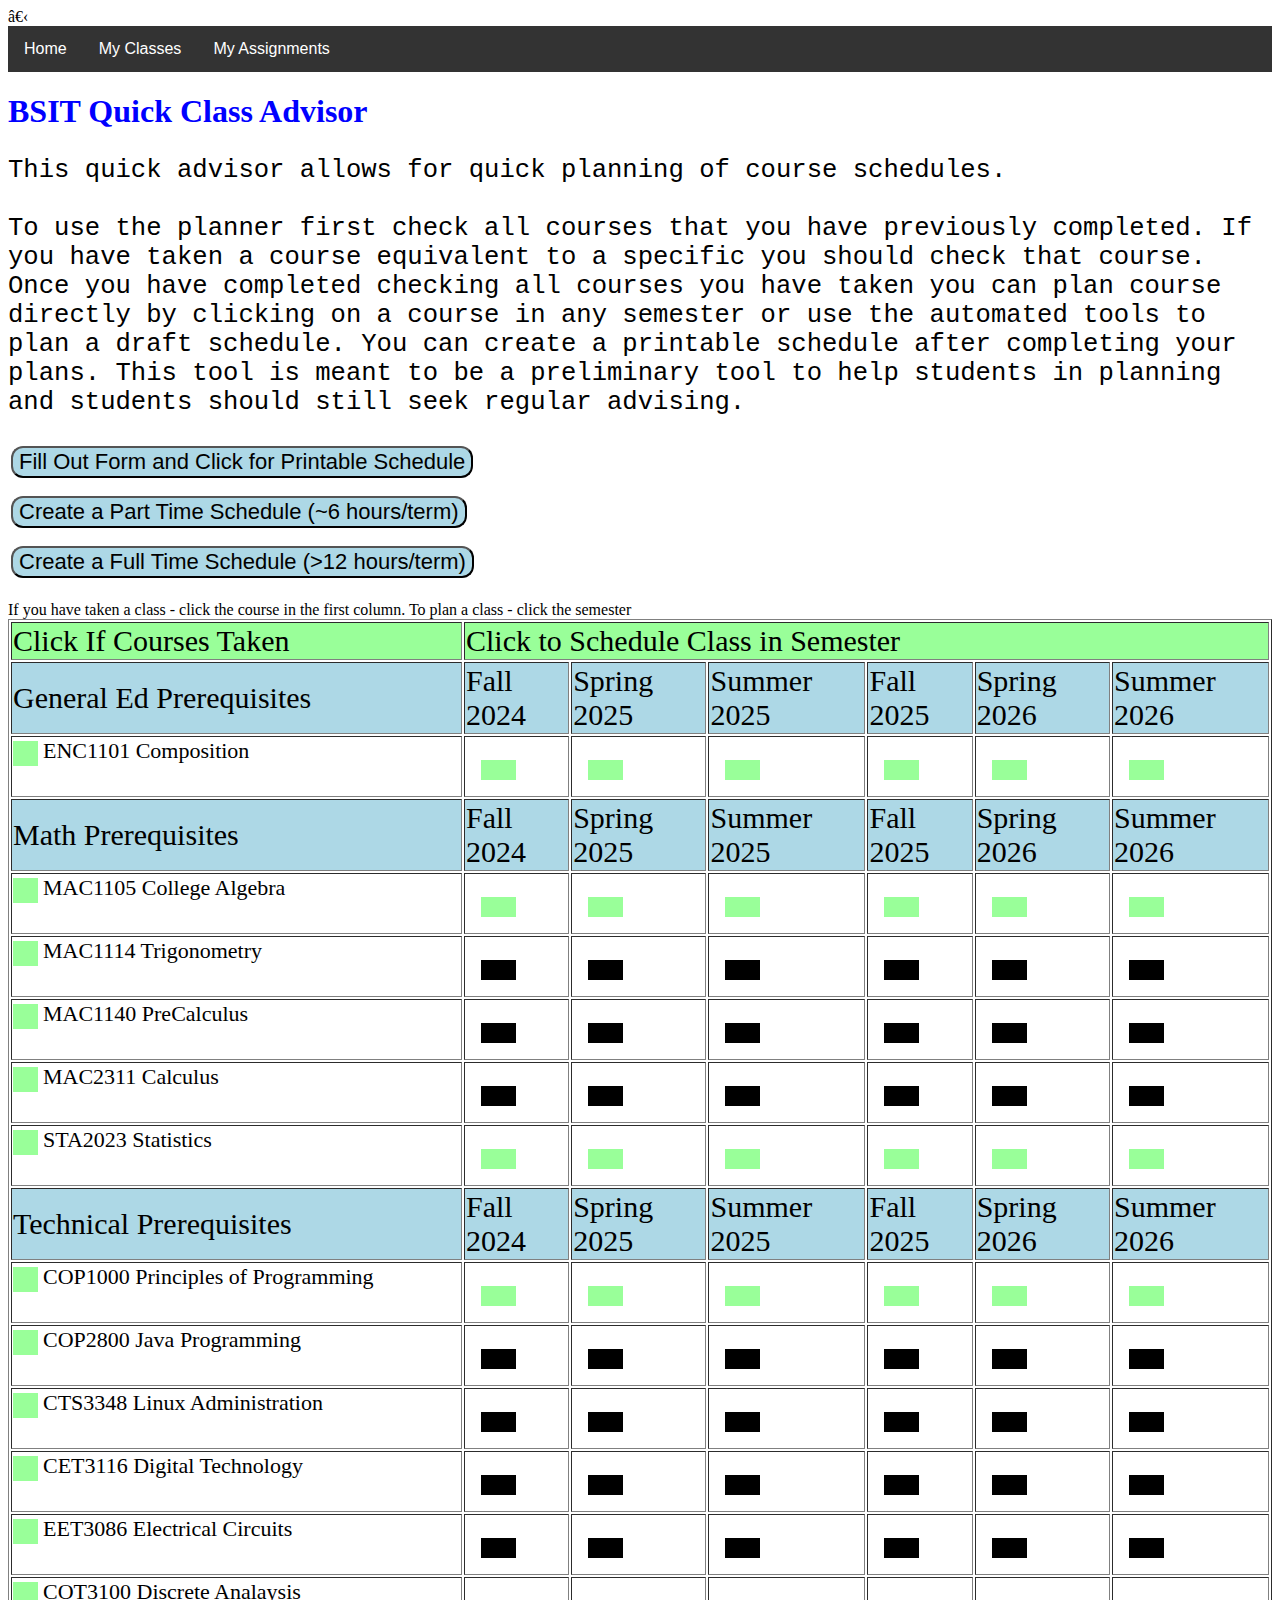
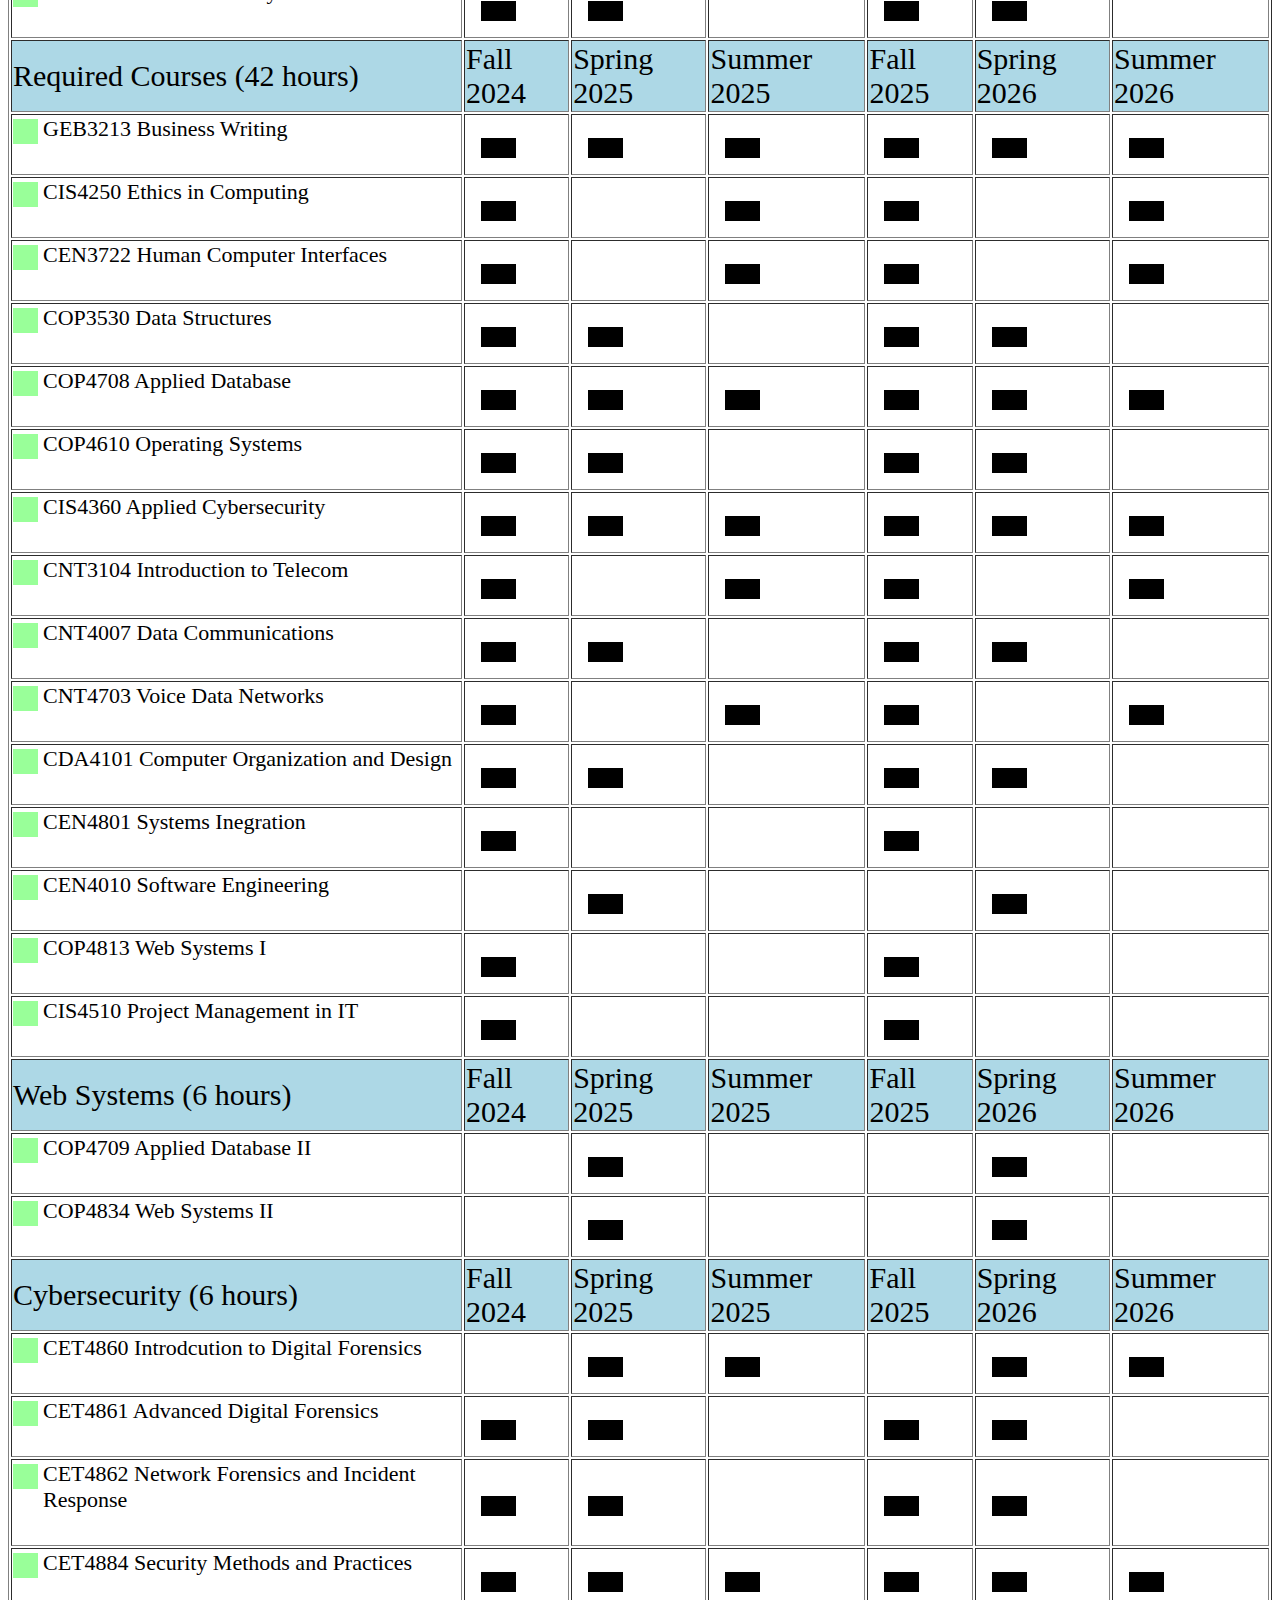
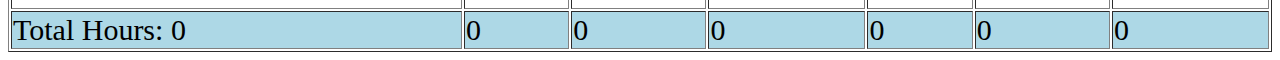
<file: advising.html>
<!DOCTYPE html>
​<html lang = "en">
    <div class="navbar">
        <a class="active" href="index.html">Home</a>
        <div class="dropdown">
            <button class="dropbtn">My Classes
              <i class="fa fa-caret-down"></i>
            </button>
            <div class="dropdown-content">
              <a href="comingsoon.html">Class 1</a>
              <a href="comingsoon.html">Class 2</a>
              <a href="comingsoon.html">Class 3</a>
            </div>
        </div>
        <div class="dropdown">
            <button class="dropbtn">My Assignments
              <i class="fa fa-caret-down"></i>
            </button>
            <div class="dropdown-content">
              <a href="form.html">Assignment 1</a>
              <a href="calculator.html">Assignment 2</a>
              <a href="spirograph.html">Assignment 3</a>
              <a href="jsondisplay.html">Assignment 4</a>
              <a href="carddealer.html">Assignment 5</a>
              <a href="animation.html">Assignment 9</a>
              <a href="advising.html">Assignment 11</a>
              <a href="cms.html">Assignment 12</a>
              <a href="game.html">Assignment 13</a>
            </div>
        </div>
    </div>
    <head>
        <meta charset="UTF-8">
        <meta name="description" content="COP 4813 Class Content">
        <meta name="keywords" content="HTML, CSS, JavaScript">
        <meta name="author" content="Nathan Schwartz">
        <meta name="viewport" content="width=device-width, initial-scale=1.0">
        <script src="jquery-ui-1.14.0\external\jquery\jquery.js"></script>
        <script src="jquery-ui-1.14.0\jquery-ui.min.js"></script>
        <link href="styles.css" rel="stylesheet" />
        <link href="advising.css" rel="stylesheet" />
        <title>Nathan Schwartz's Website</title>
    </head>
    <body>
        <h1>
            BSIT Quick Class Advisor
        </h1>
        <p>
        This quick advisor allows for quick planning of course schedules. <br/><br/>To use the planner first check all courses that you 
        have previously completed. If you have taken a course equivalent to a specific you should check that course. 
        Once you have completed checking all courses you have taken you can plan course directly by clicking on a course 
        in any semester or use the automated tools to plan a draft schedule. You can create a printable schedule after completing
        your plans. This tool is meant to be a preliminary tool to help students in planning and students should still seek regular advising.
        </p>
        <table>
        <tr>
          <td><input type="button" value="Fill Out Form and Click for Printable Schedule" id="print"  class="printbutton"/><br/><br/>
          <input type="button" value="Create a Part Time Schedule (~6 hours/term)" id="hour_6"  class="printbutton"/><br/><br/>
          <input type="button" value="Create a Full Time Schedule (>12 hours/term)" id="hour_12"  class="printbutton"/>
        </td>
        <td style="padding: 10px;">
          <div id="output">
          
          </div>
        </td>
        </tr><tr></tr></table>
        <br/>If you have taken a class - click the course in the first column. To plan a class - click the semester
        <br/>
        <div id="message">
        
        </div>
        <table border="1" id="ctable">
          <tbody>
        <tr style="font-size: 30px; background-color:#99ff99;" >
          <td>Click If Courses Taken</td>
          <td colspan="6">Click to Schedule Class in Semester</td>
        </tr>
          </tbody>
        </table>
        <div id="box"></div>
        <script src="advising.js"></script>
    </body>
    
</html>
</file>
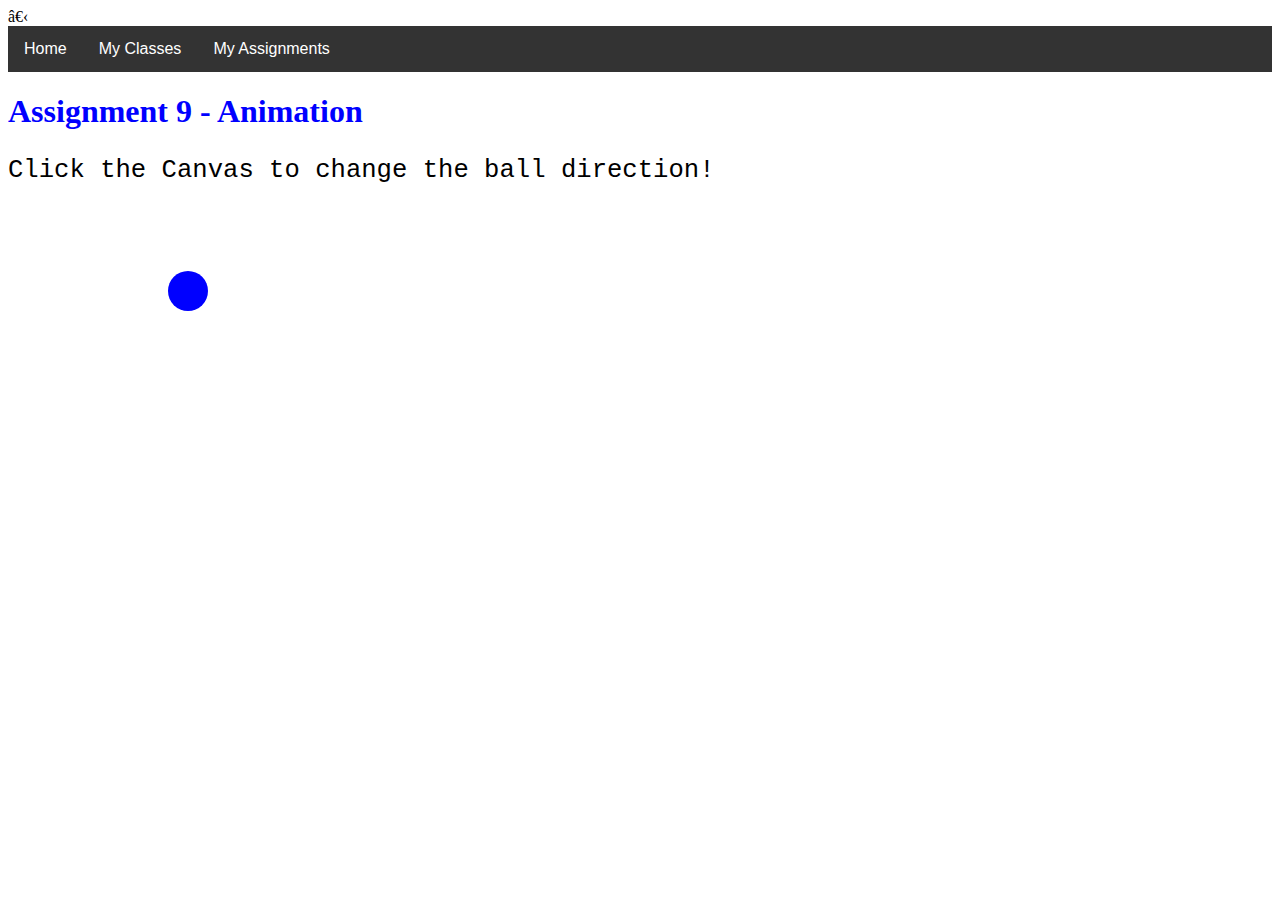
<file: animation.html>
<!DOCTYPE html>
​<html lang = "en">
    <div class="navbar">
        <a class="active" href="index.html">Home</a>
        <div class="dropdown">
            <button class="dropbtn">My Classes
              <i class="fa fa-caret-down"></i>
            </button>
            <div class="dropdown-content">
              <a href="comingsoon.html">Class 1</a>
              <a href="comingsoon.html">Class 2</a>
              <a href="comingsoon.html">Class 3</a>
            </div>
        </div>
        <div class="dropdown">
            <button class="dropbtn">My Assignments
              <i class="fa fa-caret-down"></i>
            </button>
            <div class="dropdown-content">
              <a href="form.html">Assignment 1</a>
              <a href="calculator.html">Assignment 2</a>
              <a href="spirograph.html">Assignment 3</a>
              <a href="jsondisplay.html">Assignment 4</a>
              <a href="carddealer.html">Assignment 5</a>
              <a href="animation.html">Assignment 9</a>
              <a href="advising.html">Assignment 11</a>
              <a href="cms.html">Assignment 12</a>
              <a href="game.html">Assignment 13</a>
              <a href="retrosepctive.html">Assignment 15</a>
            </div>
        </div>
    </div>
    <head>
        <meta charset="UTF-8">
        <meta name="description" content="COP 4813 Class Content">
        <meta name="keywords" content="HTML, CSS, JavaScript">
        <meta name="author" content="Nathan Schwartz">
        <meta name="viewport" content="width=device-width, initial-scale=1.0">
        <script src="jquery-ui-1.14.0\external\jquery\jquery.js"></script>
        <script src="jquery-ui-1.14.0\jquery-ui.min.js"></script>
        <link href="styles.css" rel="stylesheet" />
        
        <title>Assignment 9 - Animation</title>
    </head>
    <body onLoad="init();">
        <h1>Assignment 9 - Animation</h1>
        <p>Click the Canvas to change the ball direction!</p>
        <canvas id="myCanvas" width="300" height="300" > </canvas>
        <script src ="assignment9.js" type="text/javascript"></script>
    </body>
    
</html>
</file>
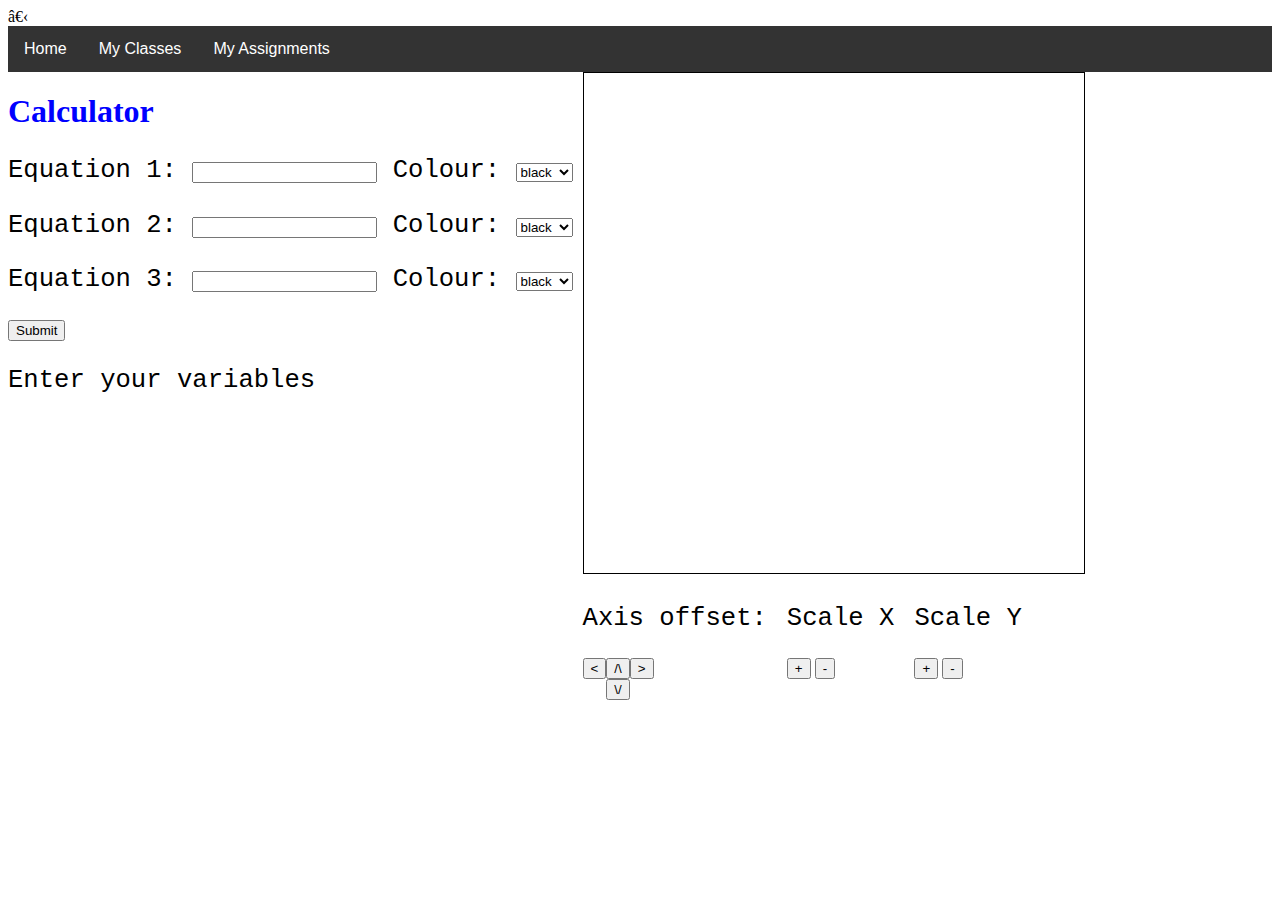
<file: calculator.html>
<!DOCTYPE html>
​<html lang = "en">
    <div class="navbar">
        <a class="active" href="index.html">Home</a>
        <div class="dropdown">
            <button class="dropbtn">My Classes
              <i class="fa fa-caret-down"></i>
            </button>
            <div class="dropdown-content">
              <a href="comingsoon.html">Class 1</a>
              <a href="comingsoon.html">Class 2</a>
              <a href="comingsoon.html">Class 3</a>
            </div>
        </div>
        <div class="dropdown">
            <button class="dropbtn">My Assignments
              <i class="fa fa-caret-down"></i>
            </button>
            <div class="dropdown-content">
              <a href="form.html">Assignment 1</a>
              <a href="calculator.html">Assignment 2</a>
              <a href="spirograph.html">Assignment 3</a>
              <a href="jsondisplay.html">Assignment 4</a>
			  <a href="carddealer.html">Assignment 5</a>
			  <a href="animation.html">Assignment 9</a>
			  <a href="advising.html">Assignment 11</a>
			  <a href="cms.html">Assignment 12</a>
			  <a href="game.html">Assignment 13</a>
			  <a href="retrosepctive.html">Assignment 15</a>
            </div>
        </div>
    </div>
    <head>
        <meta charset="UTF-8">
        <meta name="description" content="COP 4813 Class Content">
        <meta name="keywords" content="HTML, CSS, JavaScript">
        <meta name="author" content="Nathan Schwartz">
        <meta name="viewport" content="width=device-width, initial-scale=1.0">
        <link href="styles.css" rel="stylesheet" />
        <title>Nathan Schwartz's Website</title>
    </head>
    <body>
        <div style = "float: left; padding-right: 10px;">
		
			<h1> Calculator </h1>
		
			<!-- Equation inputs: -->
			
				<!-- Input 1 -->
			<p> 
				Equation 1: 
				<input id = 'eq1' type = "text" name = "inter_fname"/> 
				
				Colour: 
				<select id='colour1'>
					<option value="black" selected>	black 	</option>
					<option value="red">			red		</option>
					<option value="blue">			blue	</option>
					<option value="green">			green	</option>
				</select> 
			</p>
			
				<!-- Input 2 -->
			<p> 
				Equation 2: 
				<input id = 'eq2' type = "text" name = "inter_fname"/> 
				
				Colour: 
				<select id='colour2'>
					<option value="black" selected>	black 	</option>
					<option value="red">			red		</option>
					<option value="blue">			blue	</option>
					<option value="green">			green	</option>
				</select> 
			</p>
			
				<!-- Input 3 -->
			<p> 
				Equation 3: 
				<input id = 'eq3' type = "text" name = "inter_fname"/> 
				
				Colour: 
				<select id='colour3'>
					<option value="black" selected>	black 	</option>
					<option value="red">			red		</option>
					<option value="blue">			blue	</option>
					<option value="green">			green	</option>
				</select> 
			</p>
			
				<!-- Submit button -->
			<button id = 'btnSubmit' > Submit </button>
			
				<!-- Instructions -->
			<p> Enter your variables </p>
		</div>	
			
		<!-- Graph and buttons -->
		<div style = "float: left;">

			<!-- Graph canvas -->
			<div style = "float: left;">
				<canvas id = "canvas" width = "500" height = "500" style = "border: 1px solid #000000;" > </canvas>
			</div>
			
			<!-- Graph manipulation -->
			<div style = "float: bottom;" >
				
				<!-- Axis Offset -->
				<div style = "float:left" >
			
					<p style = "text-align: center"> Axis offset: </P>
				
					<div style = "float: bottom;" >
					
						<!-- Left button -->
						<div style = "float: left" >
							<button id = 'offset_left'> < </button>
						</div>
						
						<!-- Up/down offset -->
						<div style = "float: left" >
								
								<div style = "float: up;">
									<button id = 'offset_up'> /\ </button>
								</div>
								
								<button id = 'offset_down'> \/ </button>	
						</div>
						
						<!-- Right button -->
						<button id = 'offset_right'> > </button>
					</div>
				</div>
				
				<!-- Scale -->
				
					<!-- X axis: -->
				<div style = "float: left; padding-left: 20px" > 
					
					<p style = "text-align: center"> Scale X </p>
					
					<div style = "float:bottom"> 
						<button id = 'scale_x_plus'> + </button>
						<button id = 'scale_x_minus'> - </button>
					</div>
				</div>
				
					<!-- Y axis: -->
				<div style = "float: left; padding-left: 20px" > 
					
					<p style = "text-align: center"> Scale Y </p>
					
					<div style = "float:bottom"> 
						<button id = 'scale_y_plus'> + </button>
						<button id = 'scale_y_minus'> - </button>
					</div>
				</div>
				
			</div>
		</div>
        	
		<!-- Generate graph via Javascript -->
		<script src="graph.js"></script>

		<!-- Event listeners -->
		<script src ="input.js"></script>
		
		<!-- Execute functions -->
		<script src ="calculator.js"></script>
	
</body>
    
</html>
</file>
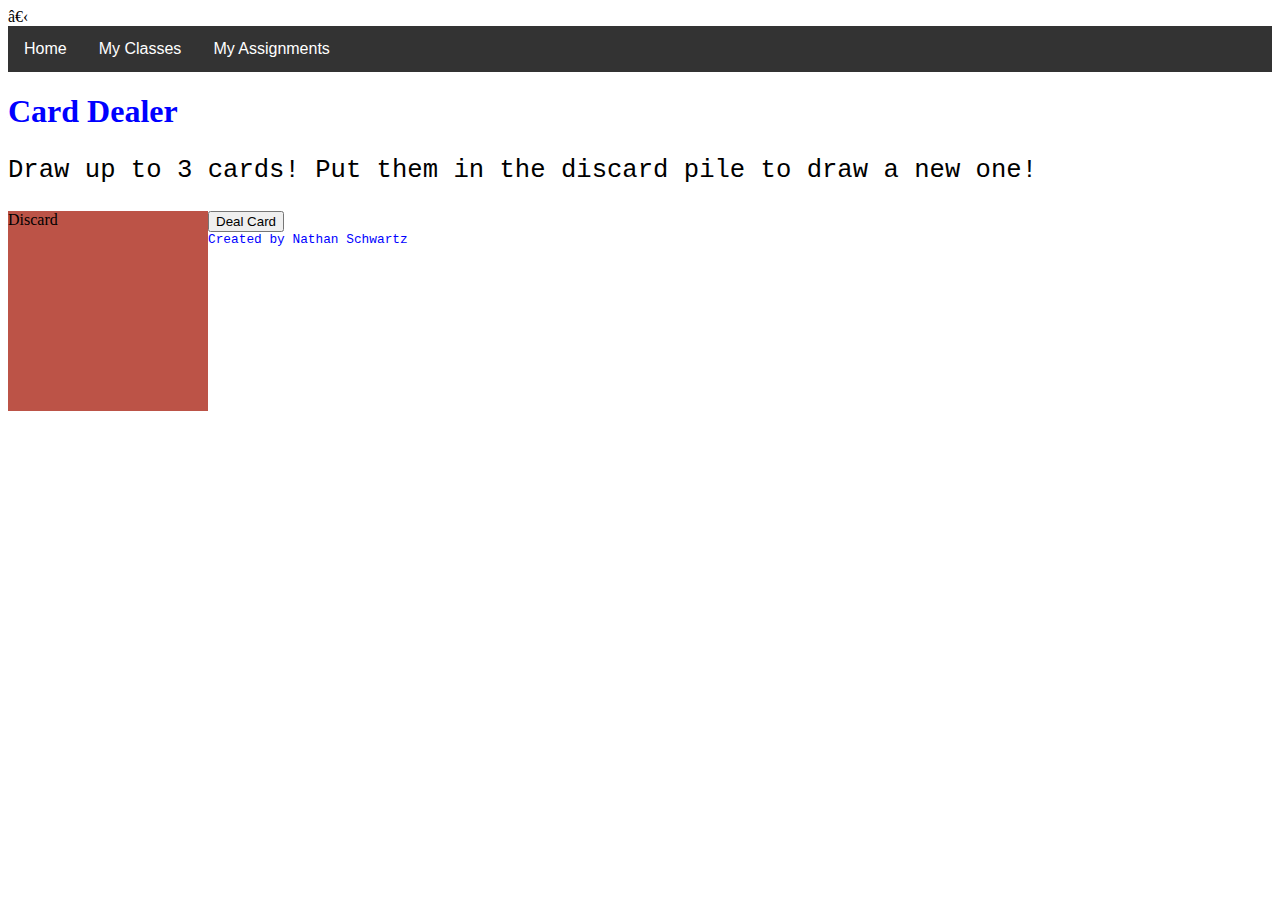
<file: carddealer.html>
<!DOCTYPE html>
​<html lang = "en">
    <div class="navbar">
        <a class="active" href="index.html">Home</a>
        <div class="dropdown">
            <button class="dropbtn">My Classes
              <i class="fa fa-caret-down"></i>
            </button>
            <div class="dropdown-content">
              <a href="comingsoon.html">Class 1</a>
              <a href="comingsoon.html">Class 2</a>
              <a href="comingsoon.html">Class 3</a>
            </div>
        </div>
        <div class="dropdown">
            <button class="dropbtn">My Assignments
              <i class="fa fa-caret-down"></i>
            </button>
            <div class="dropdown-content">
              <a href="form.html">Assignment 1</a>
              <a href="calculator.html">Assignment 2</a>
              <a href="spirograph.html">Assignment 3</a>
              <a href="jsondisplay.html">Assignment 4</a>
              <a href="carddealer.html">Assignment 5</a>
              <a href="animation.html">Assignment 9</a>
              <a href="advising.html">Assignment 11</a>
              <a href="cms.html">Assignment 12</a>
              <a href="game.html">Assignment 13</a>
              <a href="retrosepctive.html">Assignment 15</a>
            </div>
        </div>
    </div>
    <head>
        <meta charset="UTF-8">
        <meta name="description" content="COP 4813 Class Content">
        <meta name="keywords" content="HTML, CSS, JavaScript">
        <meta name="author" content="Nathan Schwartz">
        <meta name="viewport" content="width=device-width, initial-scale=1.0">
        <script src="jquery-ui-1.14.0\external\jquery\jquery.js"></script>
        <script src="jquery-ui-1.14.0\jquery-ui.min.js"></script>
        <link href="styles.css" rel="stylesheet" />
        <link href="carddealer.css" rel="stylesheet" />
        <title>Nathan Schwartz's Card Dealer</title>
    </head>
    <body>
        
        <h1>
            Card Dealer
        </h1>
        <p>Draw up to 3 cards! Put them in the discard pile to draw a new one!</p>
        <input type="button" value="Deal Card" id="deal"/>
        <div id='drop' class='drop'>Discard</div>
        
        <script src ="carddealer.js" type="text/javascript"></script>
        <footer>
            Created by Nathan Schwartz
        </footer>
    </body>
    
</html>
</file>
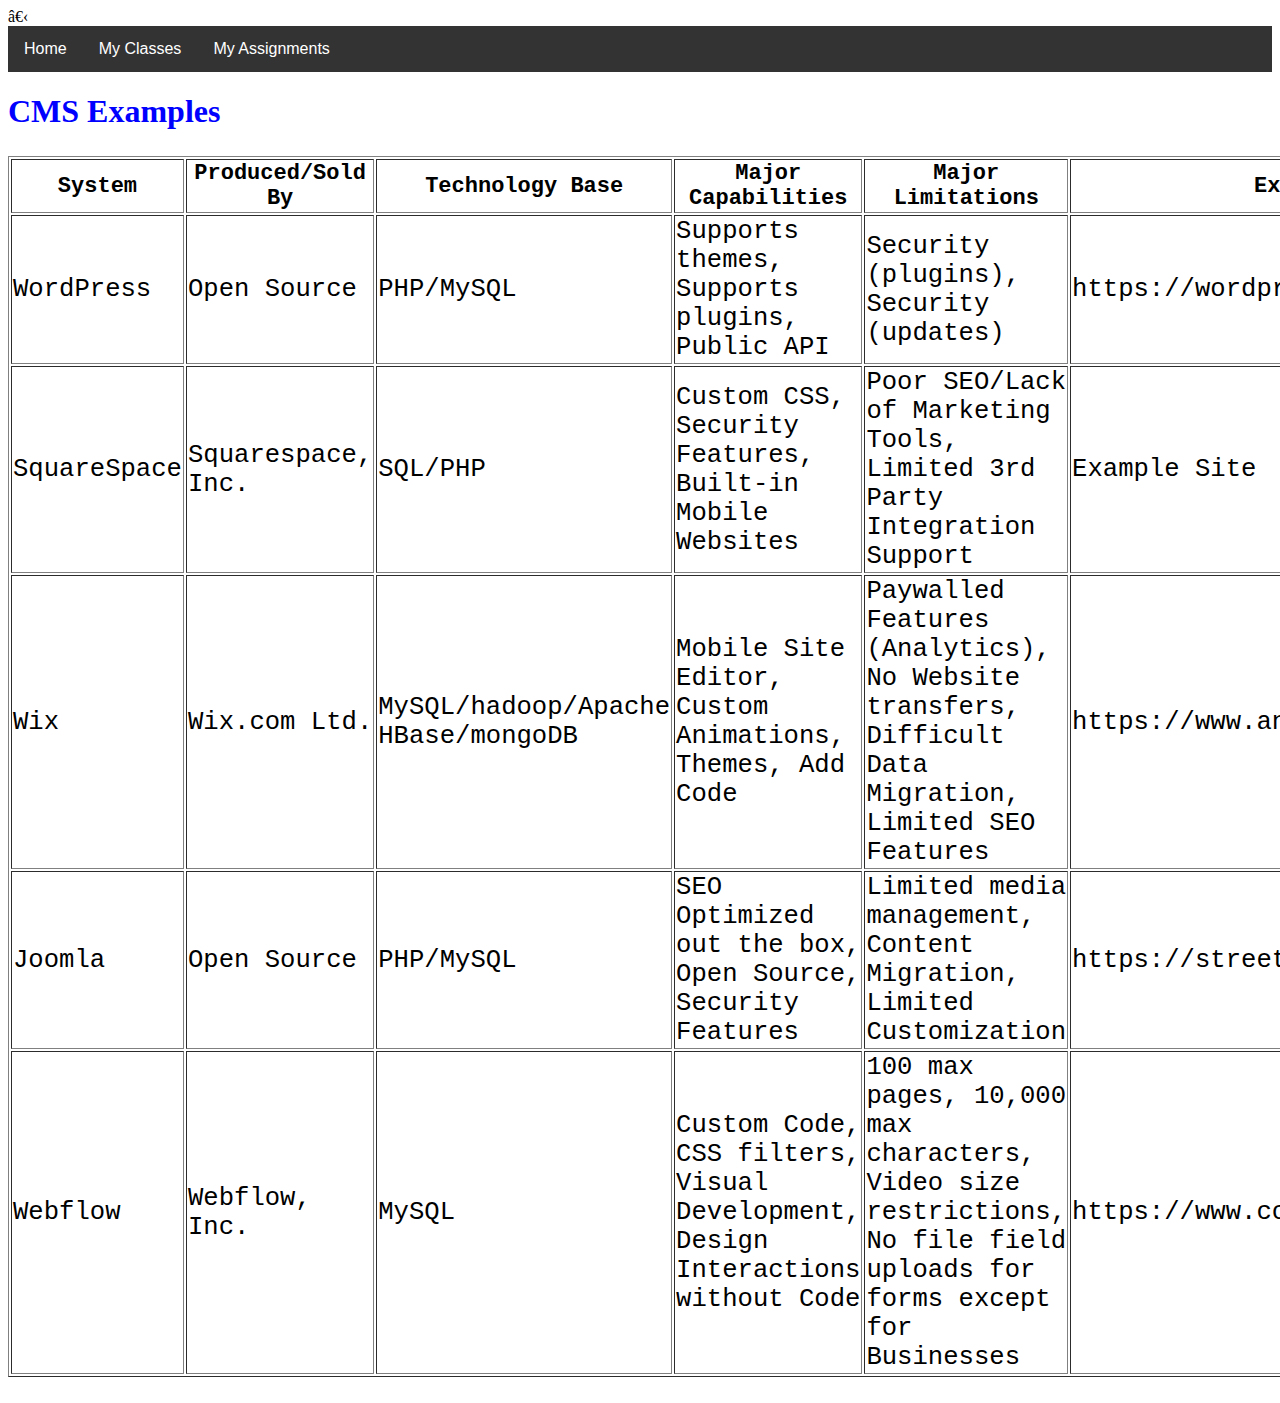
<file: cms.html>
<!DOCTYPE html>
​<html lang = "en">
    <div class="navbar">
        <a class="active" href="index.html">Home</a>
        <div class="dropdown">
            <button class="dropbtn">My Classes
              <i class="fa fa-caret-down"></i>
            </button>
            <div class="dropdown-content">
              <a href="comingsoon.html">Class 1</a>
              <a href="comingsoon.html">Class 2</a>
              <a href="comingsoon.html">Class 3</a>
            </div>
        </div>
        <div class="dropdown">
            <button class="dropbtn">My Assignments
              <i class="fa fa-caret-down"></i>
            </button>
            <div class="dropdown-content">
              <a href="form.html">Assignment 1</a>
              <a href="calculator.html">Assignment 2</a>
              <a href="spirograph.html">Assignment 3</a>
              <a href="jsondisplay.html">Assignment 4</a>
              <a href="carddealer.html">Assignment 5</a>
              <a href="animation.html">Assignment 9</a>
              <a href="advising.html">Assignment 11</a>
              <a href="cms.html">Assignment 12</a>
              <a href="game.html">Assignment 13</a>
              <a href="retrosepctive.html">Assignment 15</a>
            </div>
        </div>
    </div>
    <head>
        <meta charset="UTF-8">
        <meta name="description" content="COP 4813 Class Content">
        <meta name="keywords" content="HTML, CSS, JavaScript">
        <meta name="author" content="Nathan Schwartz">
        <meta name="viewport" content="width=device-width, initial-scale=1.0">
        <script src="jquery-ui-1.14.0\external\jquery\jquery.js"></script>
        <script src="jquery-ui-1.14.0\jquery-ui.min.js"></script>
        <link href="styles.css" rel="stylesheet" />
        <link href="advising.css" rel="stylesheet" />
        <title>Nathan Schwartz's Website</title>
    </head>
    <body>
        <h1>
            CMS Examples
        </h1>
        <p id="table"></p>
        <script>
            async function getData() {
                const res = await fetch('cms.json');
                const data = await res.json();
                let text = "<table border='1'> <tr><th> System </th><th> Produced/Sold By </th><th> Technology Base </th><th> Major Capabilities </th><th> Major Limitations </th><th> Example Site </th></tr>"
                for (let x in data) {
                  text += "<tr><td>" + data[x].system + " </td><td> " + data[x].produced + " </td><td> " + data[x].tech  + " </td><td> " + data[x].capabilities + " </td><td> " + data[x].limitations + " </td><td> " + data[x].example + "</td></tr>";
                }
                text += "</table>"    
                document.getElementById("table").innerHTML = text;
            }

            getData();
        </script>
    </body>
    
</html>
</file>
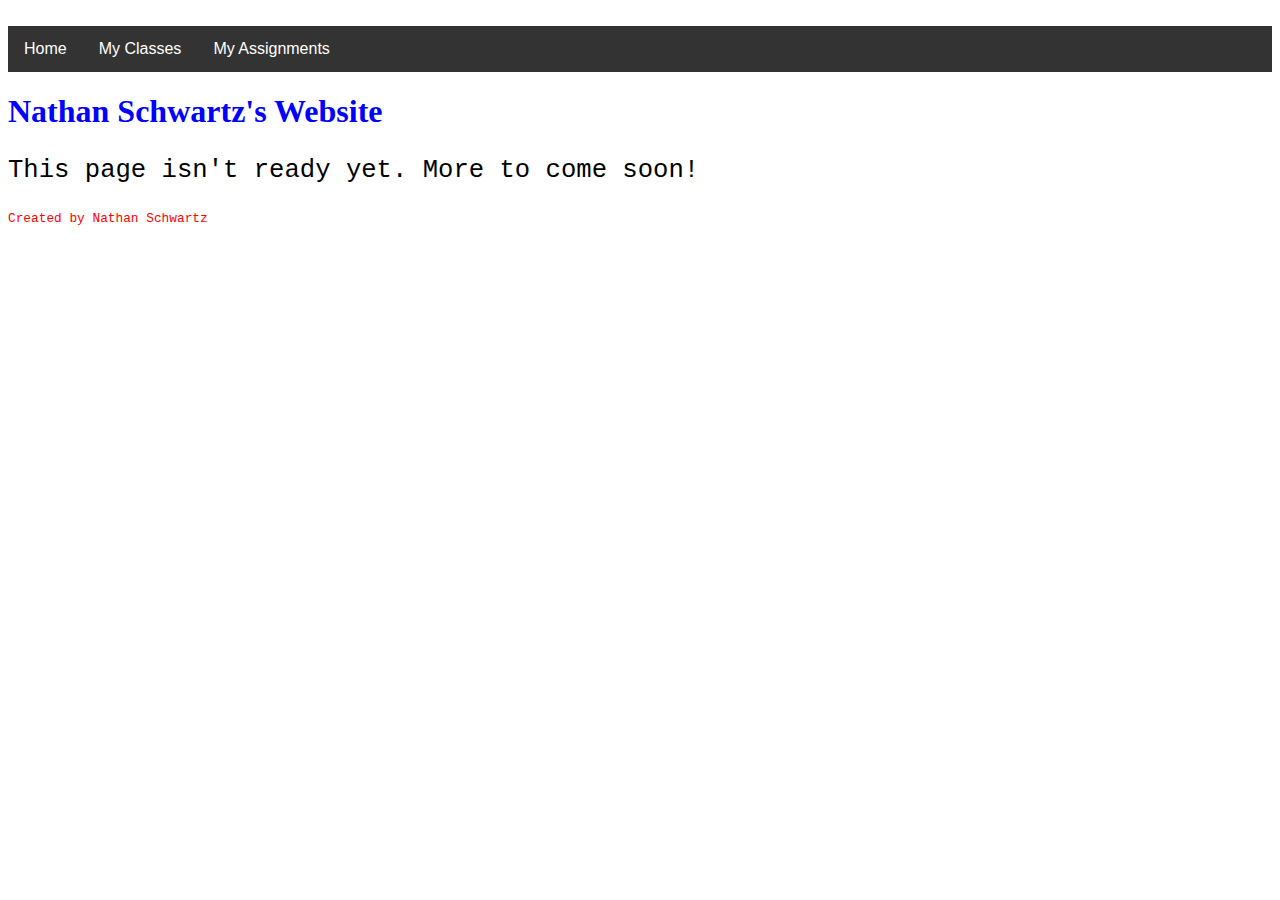
<file: comingsoon.html>
<!DOCTYPE html>
​<html lang = "en">
    <style>
        h1 {
          color: blue;
          font-family: verdana;
          font-size: 200%;
        }
        p {
          color: black;
          font-family: courier;
          font-size: 160%;
        }
        footer {
          color: red;
          font-family: courier;
          font-size: 80%;
        }
        .navbar {
          overflow: hidden;
          background-color: #333;
          font-family: Arial;
        }
        .navbar a {
          float: left;
          font-size: 16px;
          color: white;
          text-align: center;
          padding: 14px 16px;
          text-decoration: none;
        }
        .dropdown {
          float: left;
          overflow: hidden;
        }
        .dropdown .dropbtn {
          font-size: 16px;
          border: none;
          outline: none;
          color: white;
          padding: 14px 16px;
          background-color: inherit;
          font-family: inherit;
          margin: 0; 
        }
        .navbar a:hover, .dropdown:hover .dropbtn {
          background-color: red;
        }
        .dropdown-content {
          display: none;
          position: absolute;
          background-color: #f9f9f9;
          min-width: 160px;
          box-shadow: 0px 8px 16px 0px rgba(0,0,0,0.2);
          z-index: 1;
        }
        .dropdown-content a {
          float: none;
          color: black;
          padding: 12px 16px;
          text-decoration: none;
          display: block;
          text-align: left;
        }
        .dropdown-content a:hover {
          background-color: #ddd;
        }
        .dropdown:hover .dropdown-content {
          display: block;
        }
    </style>
    <div class="navbar">
        <a class="active" href="index.html">Home</a>
        <div class="dropdown">
            <button class="dropbtn">My Classes
              <i class="fa fa-caret-down"></i>
            </button>
            <div class="dropdown-content">
              <a href="comingsoon.html">Class 1</a>
              <a href="comingsoon.html">Class 2</a>
              <a href="comingsoon.html">Class 3</a>
              
            </div>
        </div>
        <div class="dropdown">
            <button class="dropbtn">My Assignments
              <i class="fa fa-caret-down"></i>
            </button>
            <div class="dropdown-content">
              <a href="form.html">Assignment 1</a>
              <a href="calculator.html">Assignment 2</a>
              <a href="spirograph.html">Assignment 3</a>
              <a href="jsondisplay.html">Assignment 4</a>
              <a href="carddealer.html">Assignment 5</a>
              <a href="animation.html">Assignment 9</a>
              <a href="advising.html">Assignment 11</a>
              <a href="cms.html">Assignment 12</a>
              <a href="game.html">Assignment 13</a>
              <a href="retrosepctive.html">Assignment 15</a>
            </div>
        </div>
    </div>
    <head>
        <meta charset="UTF-8">
        <meta name="description" content="COP 4813 Class Content">
        <meta name="keywords" content="HTML, CSS, JavaScript">
        <meta name="author" content="Nathan Schwartz">
        <meta name="viewport" content="width=device-width, initial-scale=1.0">
        <title>Nathan Schwartz's Website</title>
    </head>
    <body>
        <h1>
            Nathan Schwartz's Website
        </h1>
        <p>
        This page isn't ready yet. More to come soon!
        <p>
        <footer>
            Created by Nathan Schwartz
        </footer>
    </body>
    
</html>
</file>
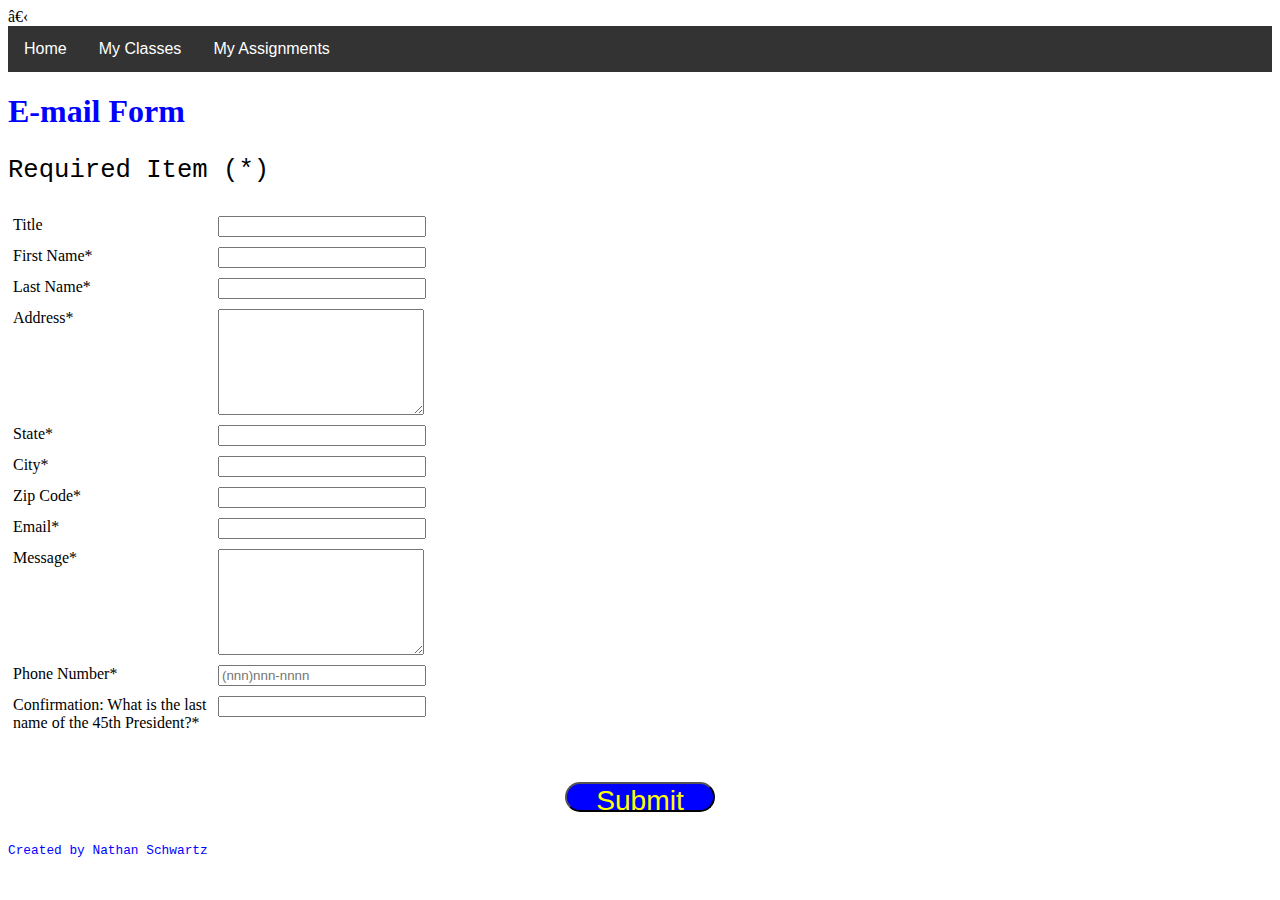
<file: form.html>
<!DOCTYPE html>
​<html lang = "en">
    <div class="navbar">
        <a class="active" href="index.html">Home</a>
        <div class="dropdown">
            <button class="dropbtn">My Classes
              <i class="fa fa-caret-down"></i>
            </button>
            <div class="dropdown-content">
              <a href="comingsoon.html">Class 1</a>
              <a href="comingsoon.html">Class 2</a>
              <a href="comingsoon.html">Class 3</a>
            </div>
        </div>
        <div class="dropdown">
            <button class="dropbtn">My Assignments
              <i class="fa fa-caret-down"></i>
            </button>
            <div class="dropdown-content">
              <a href="form.html">Assignment 1</a>
              <a href="calculator.html">Assignment 2</a>
              <a href="comingsoon.html">Assignment 3</a>
              <a href="jsondisplay.html">Assignment 4</a>
              <a href="carddealer.html">Assignment 5</a>
              <a href="animation.html">Assignment 9</a>
              <a href="advising.html">Assignment 11</a>
              <a href="cms.html">Assignment 12</a>
              <a href="game.html">Assignment 13</a>
              <a href="retrosepctive.html">Assignment 15</a>
            </div>
        </div>
    </div>
    <head>
        <meta charset="UTF-8">
        <meta name="description" content="COP 4813 Class Content">
        <meta name="keywords" content="HTML, CSS, JavaScript">
        <meta name="author" content="Nathan Schwartz">
        <meta name="viewport" content="width=device-width, initial-scale=1.0">
        <link href="styles.css" rel="stylesheet" />
        <link href="form.css" rel="stylesheet" />
        <link href="validate.css" rel="stylesheet" />
        <title>Nathan Schwartz's Website</title>
    </head>

<body>
   <section>
      <h1>E-mail Form</h1>
      <p>Required Item (*)</p>
      <form action="mailto:you@yourdmainhere.com" method="post" enctype="text/plain" >
         <label for="title">Title</label>
         <input type="text" name="title" id="titleBox" list="titlelist"/>
         <datalist id="titlelist">
         <option value="Mr.">
         <option value="Mrs.">
         <option value="Ms.">
         <option value="Prof.">
         <option value="Dr.">
         <option value="Assist. Prof.">
         <option value="Prof.">
         <option value="Asoc. Prof.">
         </datalist>
         <label for="firstname">First Name*</label>
         <input type="text" name="firstName" id="fnBox" required/>
         <label for="lastname">Last Name*</label>
         <input type="text" name="lastName" id="lnBox" required/>
         <label for="address">Address*</label>
         <textarea type="text" name="address" id="addBox" required></textarea>
         <label for="state">State*</label>
         <input type="text" name="state" id="stBox" list="statelist" required pattern="[a-zA-Z]{2}" required/>
         <datalist id="statelist">
            <option value="AL">
            <option value="AK">
            <option value="AZ">
            <option value="AS">
            <option value="CA">
            <option value="CO">
            <option value="CT">
            <option value="DE">
            <option value="DC">
            <option value="FL">
            <option value="GA">
            <option value="GU">
            <option value="HI">
            <option value="ID">
            <option value="IL">
            <option value="IN">
            <option value="IA">
            <option value="KS">
            <option value="KY">
            <option value="LA">
            <option value="ME">
            <option value="MD">
            <option value="MA">
            <option value="MI">
            <option value="MN">
            <option value="MS">
            <option value="MO">
            <option value="MT">
            <option value="NE">
            <option value="NV">
            <option value="NH">
            <option value="NJ">
            <option value="NM">
            <option value="NY">
            <option value="NC">
            <option value="ND">
            <option value="MP">
            <option value="OH">
            <option value="OK">
            <option value="OR">
            <option value="PA">
            <option value="PR">
            <option value="RI">
            <option value="SC">
            <option value="SD">
            <option value="TN">
            <option value="TX">
            <option value="TT">
            <option value="UT">
            <option value="VT">
            <option value="VA">
            <option value="VI">
            <option value="WA">
            <option value="WV">
            <option value="WI">
            <option value="WY">
         </datalist>
         <label for="city">City*</label>
         <input type="text" name="city" id="cBox" required/>
         <label for="lastname">Zip Code*</label>
         <input type="text" name="zipCode" id="zpBox" required pattern="[0-9]{5}" required/>
         <label for="email">Email*</label>
         <input type="text" name="email" id="mailBox" required pattern="[a-z0-9._%+-]+@[a-z0-9.-]+\.[a-z]{2,4}$" required/>
         <label for="message">Message*</label>
         <textarea type="text" name="message" id="messBox" required></textarea>
         <label for="phoneNumber">Phone Number*</label>
         <input type="text" name="phoneNumber" id="phoneBox" placeholder="(nnn)nnn-nnnn" required pattern="^\d{10}$|^(\(\d{3}\)\s*)?\d{3}[\s-]?\d{4}$" required/>
         <label for="check">Confirmation: What is the last name of the 45th President?*</label>
         <input type="text" name="check" id="chBox" required pattern = "[Tt]rump" required/>
         <p>
            <input type="submit" name="submit" value="Submit">
         </p>
      </form>
   </section>

   <footer>
    Created by Nathan Schwartz
   </footer>
</body>
</html>
</file>
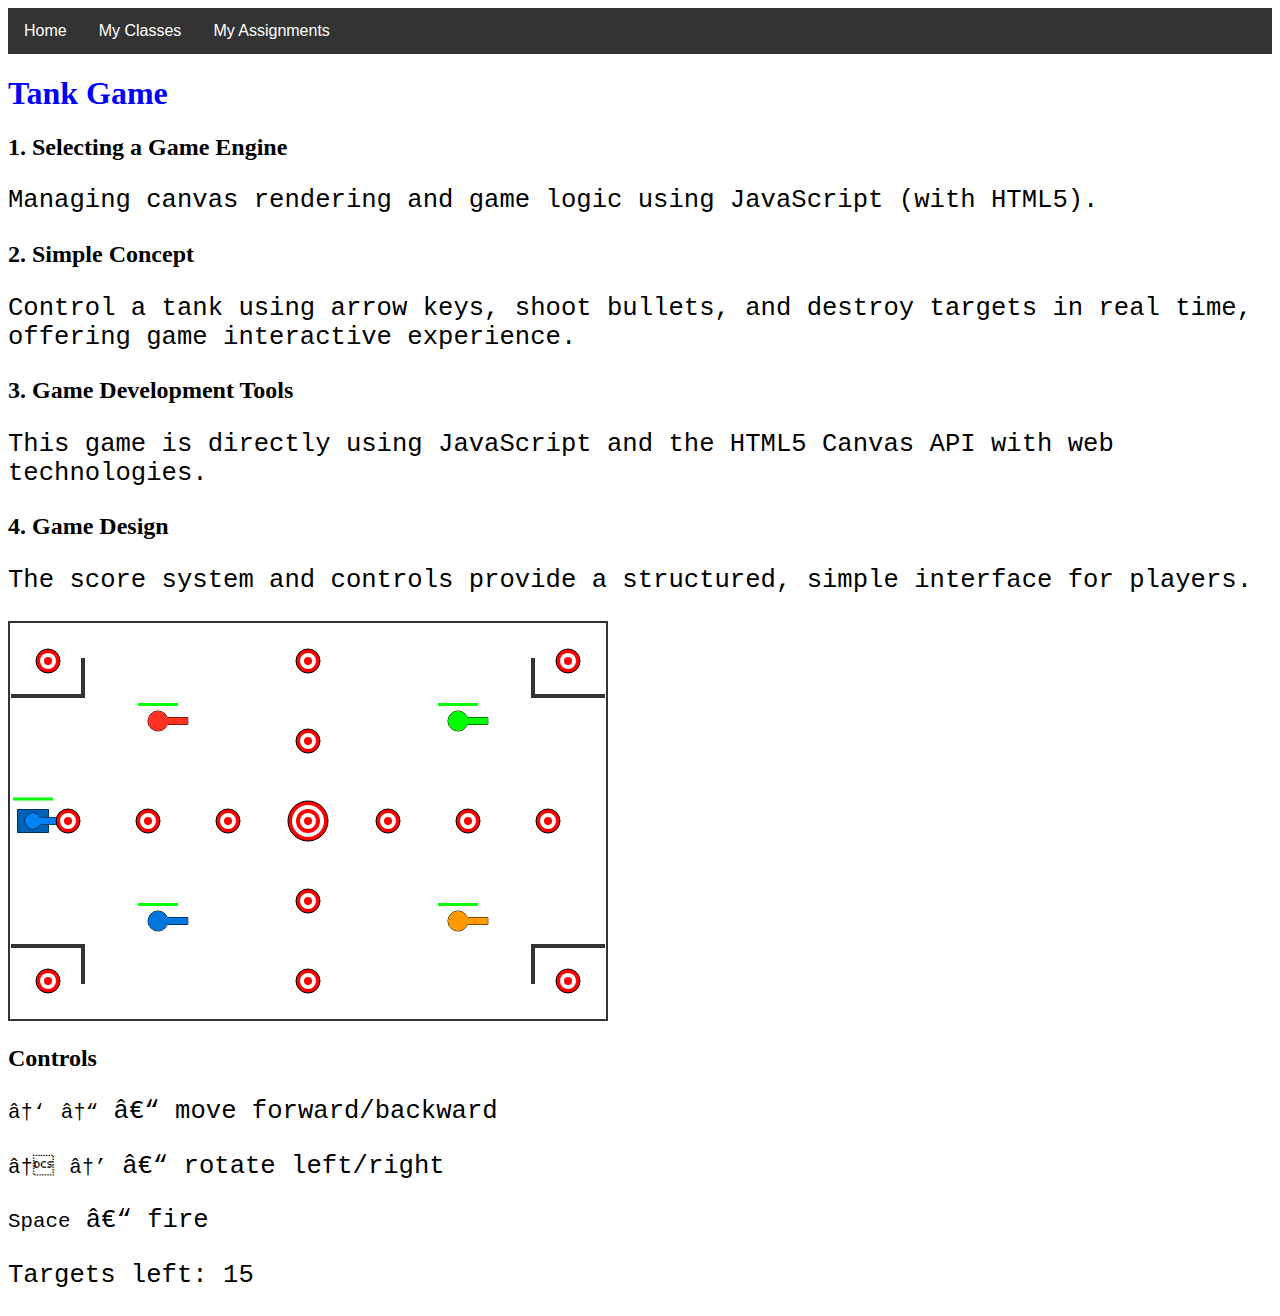
<file: game.html>
<!DOCTYPE html>
<html lang="en">
<div class="navbar">
        <a class="active" href="index.html">Home</a>
        <div class="dropdown">
            <button class="dropbtn">My Classes
              <i class="fa fa-caret-down"></i>
            </button>
            <div class="dropdown-content">
              <a href="comingsoon.html">Class 1</a>
              <a href="comingsoon.html">Class 2</a>
              <a href="comingsoon.html">Class 3</a>
            </div>
        </div>
        <div class="dropdown">
            <button class="dropbtn">My Assignments
              <i class="fa fa-caret-down"></i>
            </button>
            <div class="dropdown-content">
              <a href="form.html">Assignment 1</a>
              <a href="calculator.html">Assignment 2</a>
              <a href="spirograph.html">Assignment 3</a>
              <a href="jsondisplay.html">Assignment 4</a>
              <a href="carddealer.html">Assignment 5</a>
              <a href="animation.html">Assignment 9</a>
              <a href="advising.html">Assignment 11</a>
              <a href="cms.html">Assignment 12</a>
              <a href="game.html">Assignment 13</a>
              <a href="retrosepctive.html">Assignment 15</a>
            </div>
        </div>
    </div>
<head>
    <meta charset="UTF-8">
        <meta name="description" content="COP 4813 Class Content">
        <meta name="keywords" content="HTML, CSS, JavaScript">
        <meta name="author" content="Nathan Schwartz">
        <meta name="viewport" content="width=device-width, initial-scale=1.0">
        <script src="jquery-ui-1.14.0\external\jquery\jquery.js"></script>
        <script src="jquery-ui-1.14.0\jquery-ui.min.js"></script>
        <link href="styles.css" rel="stylesheet" />
        <link href="advising.css" rel="stylesheet" />
    <title>Assignment 13 - Tank Game</title>
</head>
<body>
    <main>
        <h1>Tank Game</h1>
        <div class="requirements">
            <h2>1. Selecting a Game Engine</h2>
            <p>Managing canvas rendering and game logic using JavaScript (with HTML5).</p>
            <h2>2. Simple Concept</h2>
            <p>Control a tank using arrow keys, shoot bullets, and destroy targets in real time, offering game interactive experience.</p>
            <h2>3. Game Development Tools</h2>
            <p>This game is directly using JavaScript and the HTML5 Canvas API with web technologies.</p>
            <h2>4. Game Design</h2>
            <p>The score system and controls provide a structured, simple interface for players.</p>
        </div>


        <div class="game">
            <canvas id="gameCanvas" width="600" height="400"></canvas>
        </div>


        <div class="controls">
            <h2>Controls</h2>
            <p><kbd>↑</kbd> <kbd>↓</kbd> – move forward/backward</p>
            <p><kbd>←</kbd> <kbd>→</kbd> – rotate left/right</p>
            <p><kbd>Space</kbd> – fire</p>
            <p>Targets left: <span id="targetsLeft">15</span></p>
        </div>
    </main>

    <div class="alert-box">
        <div class="alert-box-content" id="alertBoxContent"></div>
    </div>

    <script src="collision.js"></script>
    <script src="game.js"></script>

    <script>
        function goBack() {
            window.history.back();
        }
    </script>
</body>
</html>
</file>
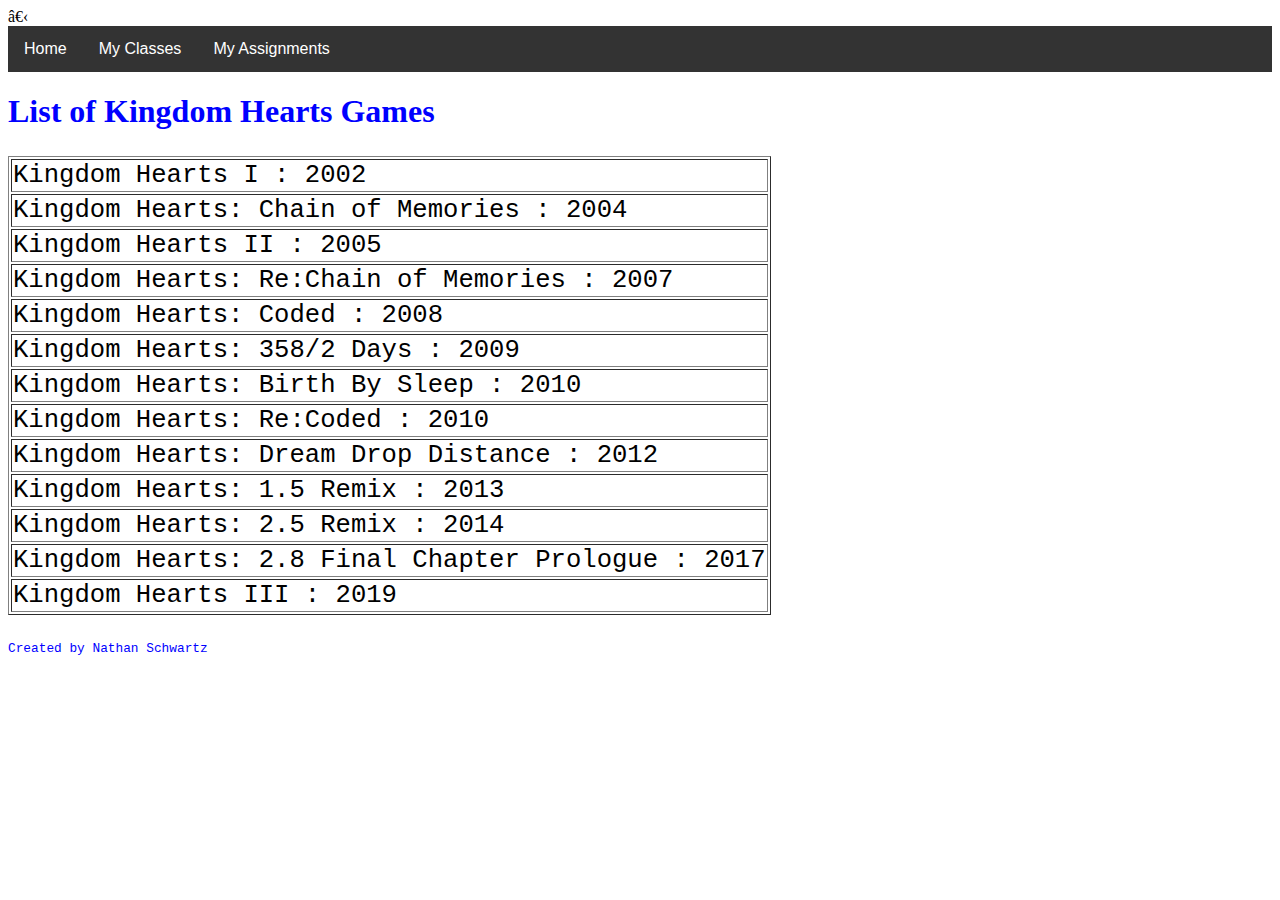
<file: jsondisplay.html>
<!DOCTYPE html>
​<html lang = "en">
    <div class="navbar">
        <a class="active" href="index.html">Home</a>
        <div class="dropdown">
            <button class="dropbtn">My Classes
              <i class="fa fa-caret-down"></i>
            </button>
            <div class="dropdown-content">
              <a href="comingsoon.html">Class 1</a>
              <a href="comingsoon.html">Class 2</a>
              <a href="comingsoon.html">Class 3</a>
            </div>
        </div>
        <div class="dropdown">
            <button class="dropbtn">My Assignments
              <i class="fa fa-caret-down"></i>
            </button>
            <div class="dropdown-content">
              <a href="form.html">Assignment 1</a>
              <a href="calculator.html">Assignment 2</a>
              <a href="spirograph.html">Assignment 3</a>
              <a href="jsondisplay.html">Assignment 4</a>
              <a href="carddealer.html">Assignment 5</a>
              <a href="animation.html">Assignment 9</a>
              <a href="advising.html">Assignment 11</a>
              <a href="cms.html">Assignment 12</a>
              <a href="game.html">Assignment 13</a>
              <a href="retrosepctive.html">Assignment 15</a>
            </div>
        </div>
    </div>
    <head>
        <meta charset="UTF-8">
        <meta name="description" content="COP 4813 Class Content">
        <meta name="keywords" content="HTML, CSS, JavaScript">
        <meta name="author" content="Nathan Schwartz">
        <meta name="viewport" content="width=device-width, initial-scale=1.0">
        <link href="styles.css" rel="stylesheet" />
        <title>Nathan Schwartz's Website</title>
    </head>
    <body>
        <h1>
            List of Kingdom Hearts Games
        </h1>
        <p id="table"></p>
        <script>
            async function getData() {
                const res = await fetch('jsondata.json');
                const data = await res.json();
                let text = "<table border='1'>"
                for (let x in data) {
                  text += "<tr><td>" + data[x].title + " : " + data[x].year + "</td></tr>";
                }
                text += "</table>"    
                document.getElementById("table").innerHTML = text;
            }

            getData();
        </script>
        <footer>
            Created by Nathan Schwartz
        </footer>
    </body>
    
</html>
</file>
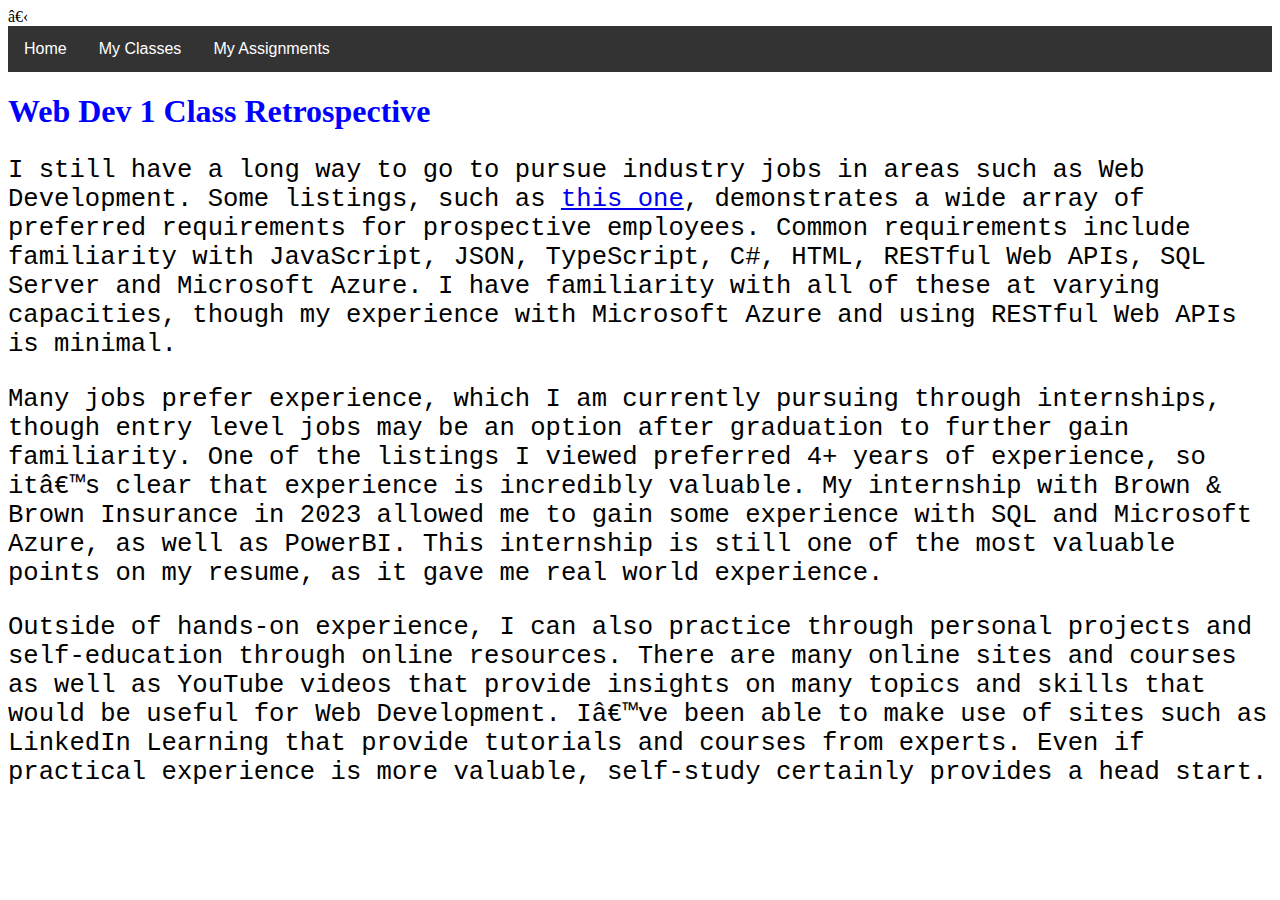
<file: retrosepctive.html>
<!DOCTYPE html>
​<html lang = "en">
    <div class="navbar">
        <a class="active" href="index.html">Home</a>
        <div class="dropdown">
            <button class="dropbtn">My Classes
              <i class="fa fa-caret-down"></i>
            </button>
            <div class="dropdown-content">
              <a href="comingsoon.html">Class 1</a>
              <a href="comingsoon.html">Class 2</a>
              <a href="comingsoon.html">Class 3</a>
            </div>
        </div>
        <div class="dropdown">
            <button class="dropbtn">My Assignments
              <i class="fa fa-caret-down"></i>
            </button>
            <div class="dropdown-content">
              <a href="form.html">Assignment 1</a>
              <a href="calculator.html">Assignment 2</a>
              <a href="spirograph.html">Assignment 3</a>
              <a href="jsondisplay.html">Assignment 4</a>
              <a href="carddealer.html">Assignment 5</a>
              <a href="animation.html">Assignment 9</a>
              <a href="advising.html">Assignment 11</a>
              <a href="cms.html">Assignment 12</a>
              <a href="game.html">Assignment 13</a>
              <a href="retrosepctive.html">Assignment 15</a>
            </div>
        </div>
    </div>
    <head>
        <meta charset="UTF-8">
        <meta name="description" content="COP 4813 Class Content">
        <meta name="keywords" content="HTML, CSS, JavaScript">
        <meta name="author" content="Nathan Schwartz">
        <meta name="viewport" content="width=device-width, initial-scale=1.0">
        <script src="jquery-ui-1.14.0\external\jquery\jquery.js"></script>
        <script src="jquery-ui-1.14.0\jquery-ui.min.js"></script>
        <link href="styles.css" rel="stylesheet" />
        <link href="advising.css" rel="stylesheet" />
        <title>Nathan Schwartz's Website</title>
    </head>
    <body>
        <h1>
            Web Dev 1 Class Retrospective
        </h1>
        <p>
            I still have a long way to go to pursue industry jobs in areas such as Web Development. Some listings, such as <a href="https://www.indeed.com/viewjob?jk=5df5f41c480f6227&from=shareddesktop"> this one</a>, demonstrates a wide array of preferred requirements for prospective employees. Common requirements include familiarity with JavaScript, JSON, TypeScript, C#, HTML, RESTful Web APIs, SQL Server and Microsoft Azure. I have familiarity with all of these at varying capacities, though my experience with Microsoft Azure and using RESTful Web APIs is minimal.
        </p>
        <p>   
            Many jobs prefer experience, which I am currently pursuing through internships, though entry level jobs may be an option after graduation to further gain familiarity. One of the listings I viewed preferred 4+ years of experience, so it’s clear that experience is incredibly valuable. My internship with Brown & Brown Insurance in 2023 allowed me to gain some experience with SQL and Microsoft Azure, as well as PowerBI. This internship is still one of the most valuable points on my resume, as it gave me real world experience.
        </p>
        <p>
            Outside of hands-on experience, I can also practice through personal projects and self-education through online resources. There are many online sites and courses as well as YouTube videos that provide insights on many topics and skills that would be useful for Web Development. I’ve been able to make use of sites such as LinkedIn Learning that provide tutorials and courses from experts. Even if practical experience is more valuable, self-study certainly provides a head start.
            
        </p>
    </body>
    
</html>
</file>
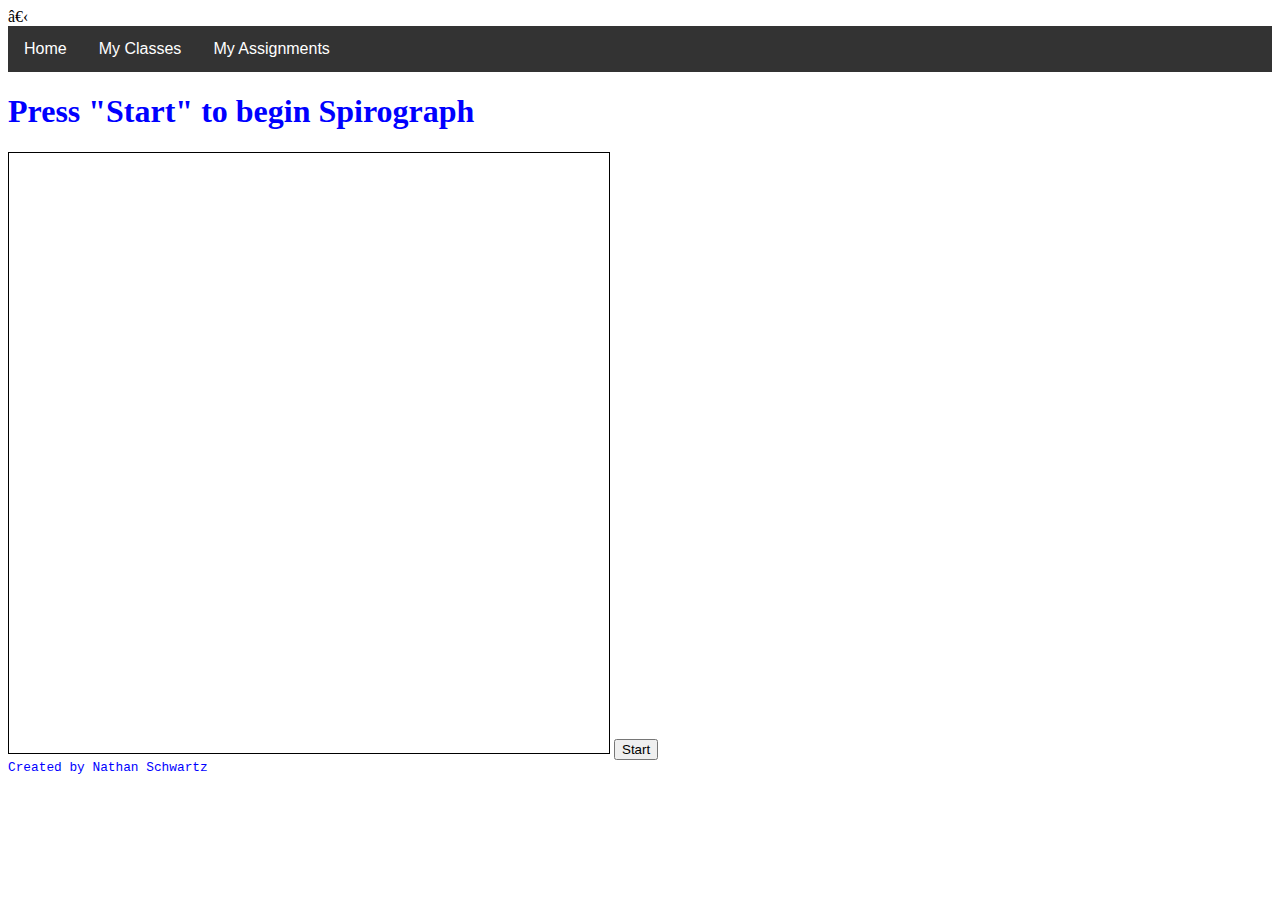
<file: spirograph.html>
<!DOCTYPE html>
​<html lang = "en">
    <div class="navbar">
        <a class="active" href="index.html">Home</a>
        <div class="dropdown">
            <button class="dropbtn">My Classes
              <i class="fa fa-caret-down"></i>
            </button>
            <div class="dropdown-content">
              <a href="comingsoon.html">Class 1</a>
              <a href="comingsoon.html">Class 2</a>
              <a href="comingsoon.html">Class 3</a>
            </div>
        </div>
        <div class="dropdown">
            <button class="dropbtn">My Assignments
              <i class="fa fa-caret-down"></i>
            </button>
            <div class="dropdown-content">
              <a href="form.html">Assignment 1</a>
              <a href="calculator.html">Assignment 2</a>
              <a href="spirograph.html">Assignment 3</a>
              <a href="jsondisplay.html">Assignment 4</a>
              <a href="carddealer.html">Assignment 5</a>
              <a href="animation.html">Assignment 9</a>
              <a href="advising.html">Assignment 11</a>
              <a href="cms.html">Assignment 12</a>
              <a href="game.html">Assignment 13</a>
              <a href="retrosepctive.html">Assignment 15</a>
            </div>
        </div>
    </div>
    <head>
        <meta charset="UTF-8">
        <meta name="description" content="COP 4813 Class Content">
        <meta name="keywords" content="HTML, CSS, JavaScript">
        <meta name="author" content="Nathan Schwartz">
        <meta name="viewport" content="width=device-width, initial-scale=1.0">
        <link href="styles.css" rel="stylesheet" />
        <title>Nathan Schwartz's Spirograph</title>
    </head>
    <body>
        <h1>Press "Start" to begin Spirograph</h1>
        <canvas id="myCanvas" width="600" height="600" style="border:1px solid black;"></canvas>
        <button id = 'btnStart' > Start </button>
		<script src ="spirograph.js"></script>
	
        <footer>
            Created by Nathan Schwartz
        </footer>
    </body> 
</html>
</file>
<file: styles.css>
@charset "utf-8";
h1 {
  color: blue;
  font-family: verdana;
  font-size: 200%;
}
p {
  color: black;
  font-family: courier;
  font-size: 160%;
}
footer {
  color: blue;
  font-family: courier;
  font-size: 80%;
}
.navbar {
  overflow: hidden;
  background-color: #333;
  font-family: Arial;
}
.navbar a {
  float: left;
  font-size: 16px;
  color: white;
  text-align: center;
  padding: 14px 16px;
  text-decoration: none;
}
.dropdown {
  float: left;
  overflow: hidden;
}
.dropdown .dropbtn {
  font-size: 16px;
  border: none;
  outline: none;
  color: white;
  padding: 14px 16px;
  background-color: inherit;
  font-family: inherit;
  margin: 0; 
}
.navbar a:hover, .dropdown:hover .dropbtn {
  background-color: red;
}
.dropdown-content {
  display: none;
  position: absolute;
  background-color: #f9f9f9;
  min-width: 160px;
  box-shadow: 0px 8px 16px 0px rgba(0,0,0,0.2);
  z-index: 1;
}
.dropdown-content a {
  float: none;
  color: black;
  padding: 12px 16px;
  text-decoration: none;
  display: block;
  text-align: left;
}
.dropdown-content a:hover {
  background-color: #ddd;
}
.dropdown:hover .dropdown-content {
  display: block;
}

@media only screen and (max-width: 640px) {

  section h1 {
     font-size: 1.5em;
  }
  
  section p {
     font-size: 0.9em;
  }
  
  nav {
     order: 99;
  }
  
  footer {
     order: 100;
  }
}

@media only screen and (min-width: 641px) {


}
</file>
<file: advising.css>
th {
    width: 30px;
    font-size: 22px;
  }
  
  .printbutton {
    font-size: 22px;
    background-color: lightblue;
    border-radius: 12px;
  }
  
  .semester_container .tooltiptext {
    visibility: hidden;
    width: 320px;
    background-color: black;
    color: #fff;
    text-align: center;
    border-radius: 6px;
    padding: 5px 0;
    position: absolute;
    z-index: 1;
    top: -5px;
    left: 105%;
  }
  
  .semester_container:hover .tooltiptext {
    visibility: visible;
  }
  
  .grouprow {
    font-size: 30px;
    position: center;
    margin-left: 100px;
    background-color: lightblue;
  }
  
  .hoverhide {
    visibility: hidden;
  }
  
  .taken_container:hover>.hoverhide {
    visibility: visible;
  }
  
  .taken_container {
    display: block;
    position: relative;
    padding-left: 30px;
    margin-bottom: 5px;
    cursor: pointer;
    font-size: 22px;
    -webkit-user-select: none;
    -moz-user-select: none;
    -ms-user-select: none;
    user-select: none;
  }
  
  .semester_container {
    display: block;
    position: relative;
    width: 20px;
    padding-left: 35px;
    margin-bottom: 12px;
    cursor: pointer;
    font-size: 22px;
    -webkit-user-select: none;
    -moz-user-select: none;
    -ms-user-select: none;
    user-select: none;
  }
  
  /* Hide the browser's default checkbox */
  
  .taken_container input {
    position: absolute;
    opacity: 0;
    cursor: pointer;
    height: 0;
    width: 0;
  }
  
  .semester_container input {
    position: absolute;
    opacity: 0;
    cursor: pointer;
    height: 0;
    width: 0;
  }
  
  /* Create a custom checkbox */
  
  .checkmark {
    position: absolute;
    top: 3px;
    left: 0;
    height: 25px;
    width: 25px;
    background-color: #99ff99;
  }
  
  .checkmark2 {
    position: absolute;
    left: 15px;
    top: 0;
    height: 20px;
    width: 35px;
    background-color: #99ff99;
  }
  
  /* On mouse-over, add a grey background color */
  
  .taken_container:hover input~.checkmark {
    background-color: #ccc;
  }
  
  /* When the checkbox is checked, add a blue background */
  
  .taken_container input:checked~.checkmark {
    background-color: #2196F3;
  }
  
  /* Create the checkmark/indicator (hidden when not checked) */
  
  .checkmark:after {
    content: "";
    position: absolute;
    display: none;
  }
  
  .taken_container .checkmark::after {
    left: 9px;
    top: 5px;
    width: 5px;
    height: 10px;
    border: solid white;
    border-width: 0 3px 3px 0;
    -webkit-transform: rotate(45deg);
    -ms-transform: rotate(45deg);
    transform: rotate(45deg);
  }
  
  .taken_container input:checked ~ .checkmark::after {
    display: block;
  }
  
  .semester_container:hover input ~ .checkmark2 {
    background-color: #ccc;
  }
  
  /* When the checkbox is checked, add a blue background */
  
  .semester_container input:checked ~ .checkmark2 {
    background-color: #2196F3;
  }
  
  .semester_container input:disabled ~ .checkmark2 {
    background-color: black;
  }
  
  /* Create the checkmark/indicator (hidden when not checked) */
  
  .checkmark2::after {
    content: "";
    position: absolute;
    display: none;
  }
  
  
  .semester_container .checkmark2::after {
    left: 9px;
    top: 5px;
    width: 5px;
    height: 10px;
    border: solid white;
    border-width: 0 3px 3px 0;
    -webkit-transform: rotate(45deg);
    -ms-transform: rotate(45deg);
    transform: rotate(45deg);
  }
  
  .semester_container input:checked ~ .checkmark2::after {
    display: block;
  }
</file>
<file: carddealer.css>
.drop {
    float: left;
    width: 200px;
    height: 200px;
    background-color: #BC5347;
}
</file>
<file: form.css>
label {
    display: block;
    float: left;
    clear: left;
    margin: 5px;
    width: 200px;
 }
 
 input, select, textarea {
    display: block;
    float: left;
    margin: 5px 0px;
    width: 200px;
 }
 
 textarea {
    height: 100px;
 }
 
 form p {
    clear: left;
    text-align: center;
    padding-top: 40px;
 }
 
 input[type='submit'] {
    background-color: blue;
    color: yellow;
    border-radius: 20px;
    float: none;
    display: inline;
    font-size: 1.1em;
    height: 30px;
    width: 150px;
 }
</file>
<file: validate.css>
input:focus, select:focus, textarea:focus {
    background-color: rgb(245,245,140);
 }
    
 #fnBox:focus:valid, #lnBox:focus:valid, #chBox:focus:valid, #phoneBox:focus:invalid, #addBox:focus:valid, #messBox:focus:valid, #mailBox:focus:valid,
  #idBox:focus:valid, #cBox:focus:valid, #zpBox:focus:valid, #stBox:focus:valid{
    background: rgb(220,255,220) url(cg_valid.png) right top no-repeat;
 }
    
 #fnBox:focus:invalid, #lnBox:focus:invalid, #chBox:focus:invalid, #phoneBox:focus:invalid, #addBox:focus:invalid, #messBox:focus:invalid, #mailBox:focus:invalid,
  #idBox:focus:invalid, #cBox:focus:invalid, #zpBox:focus:invalid, #stBox:focus:invalid{
    background: rgb(255,232,232) url(cg_invalid.png) right top no-repeat;
 }
</file>
